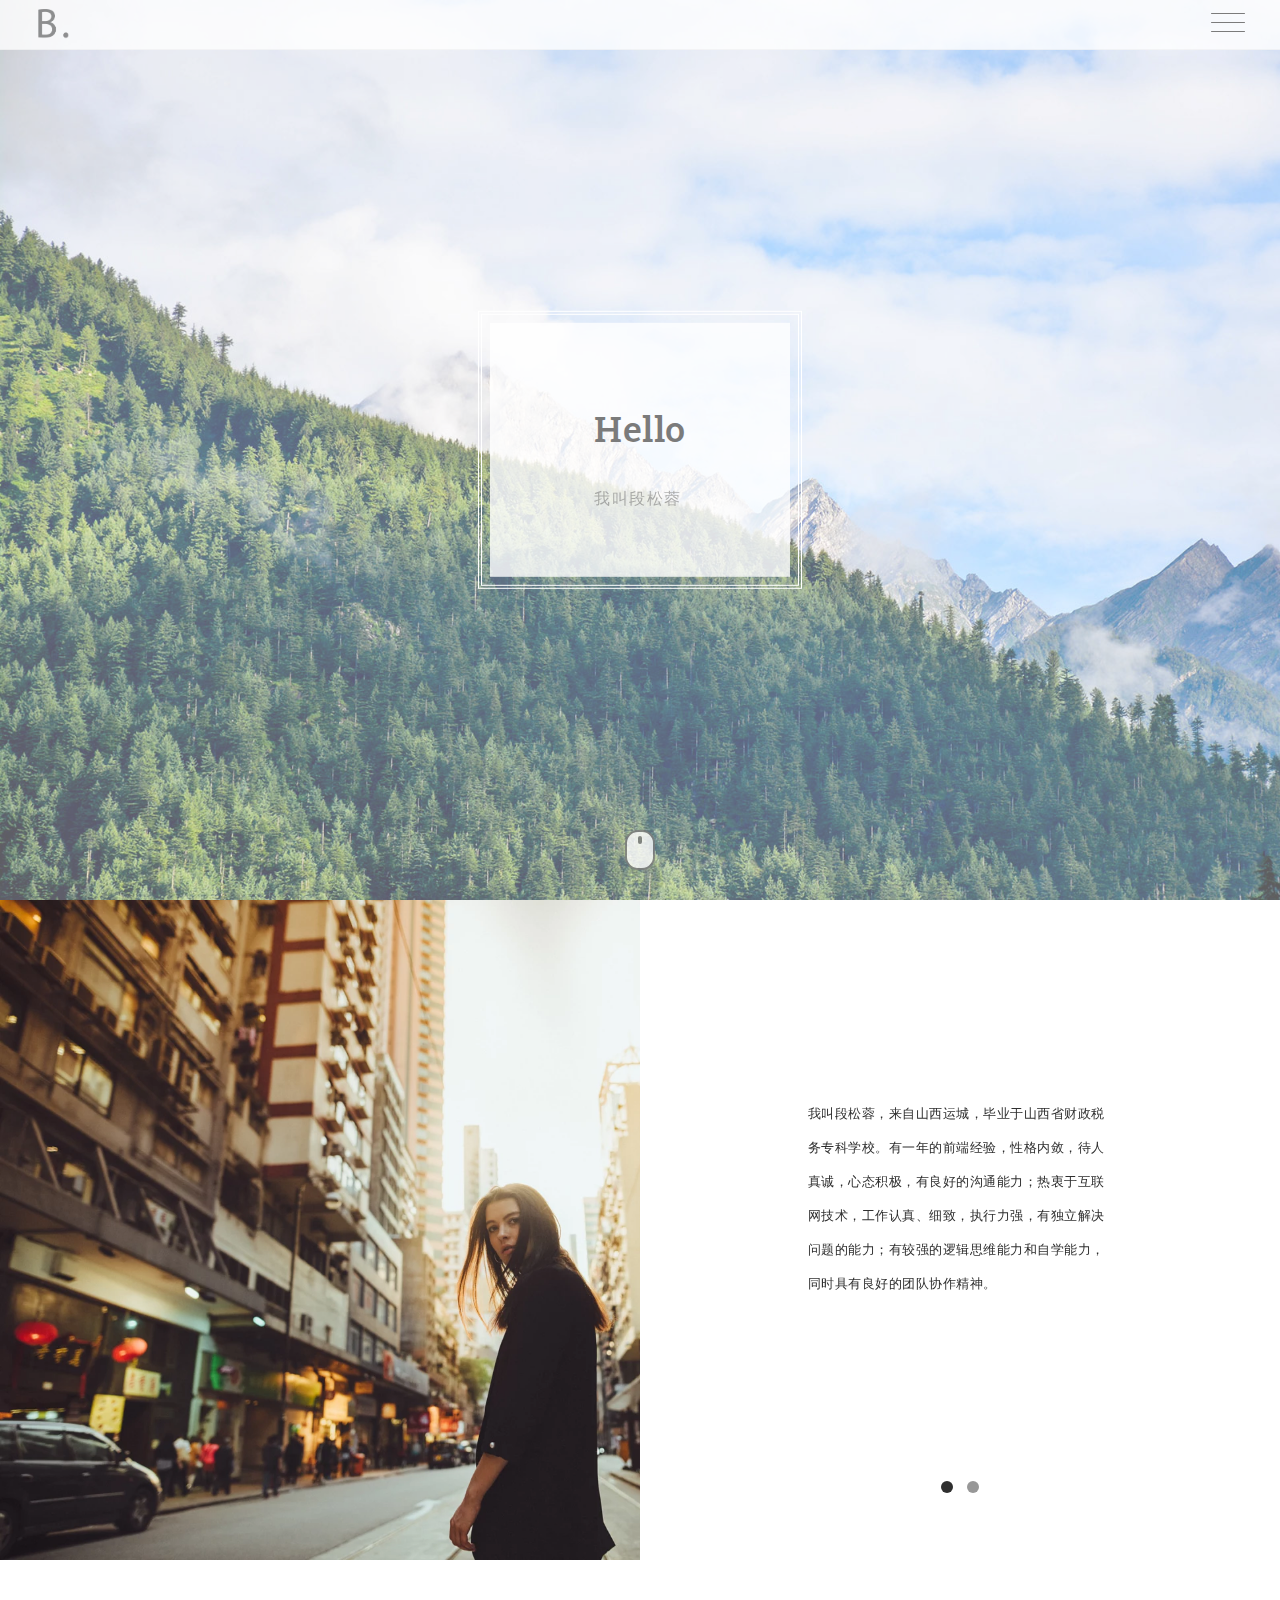
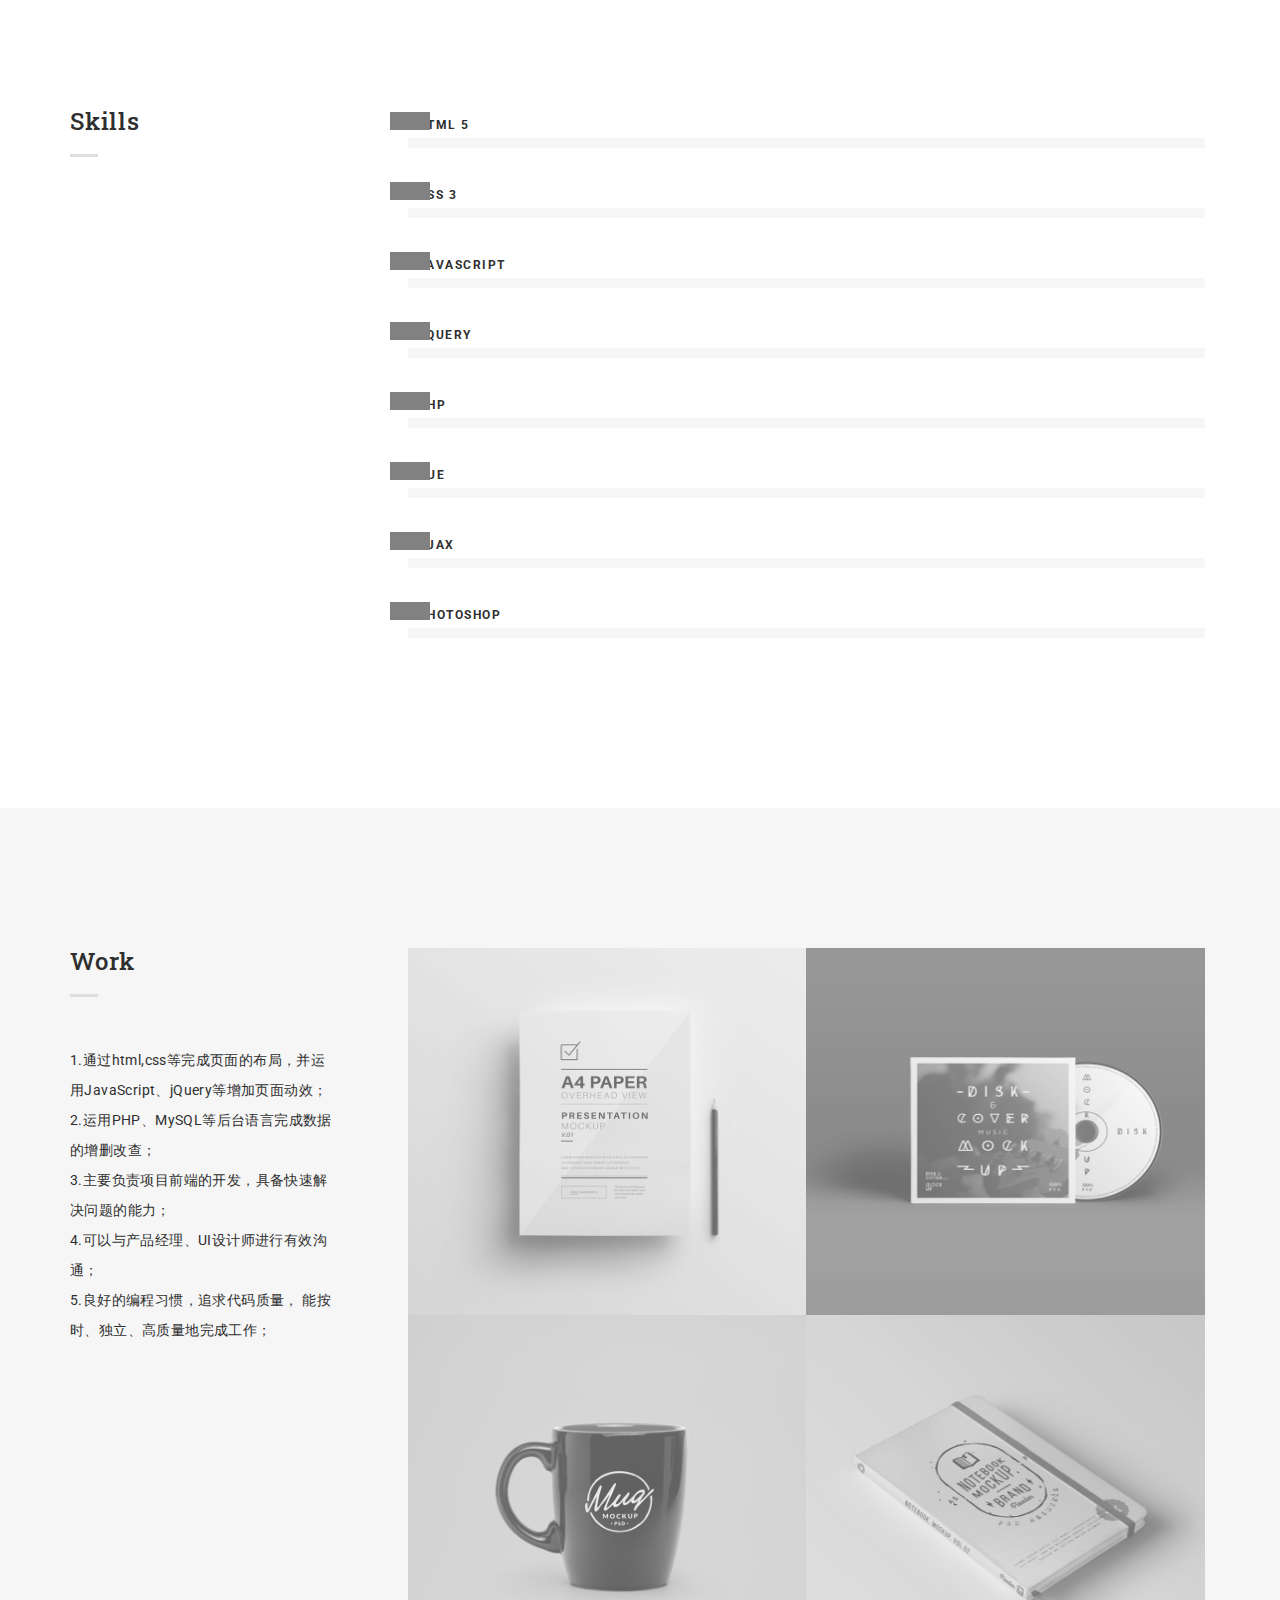
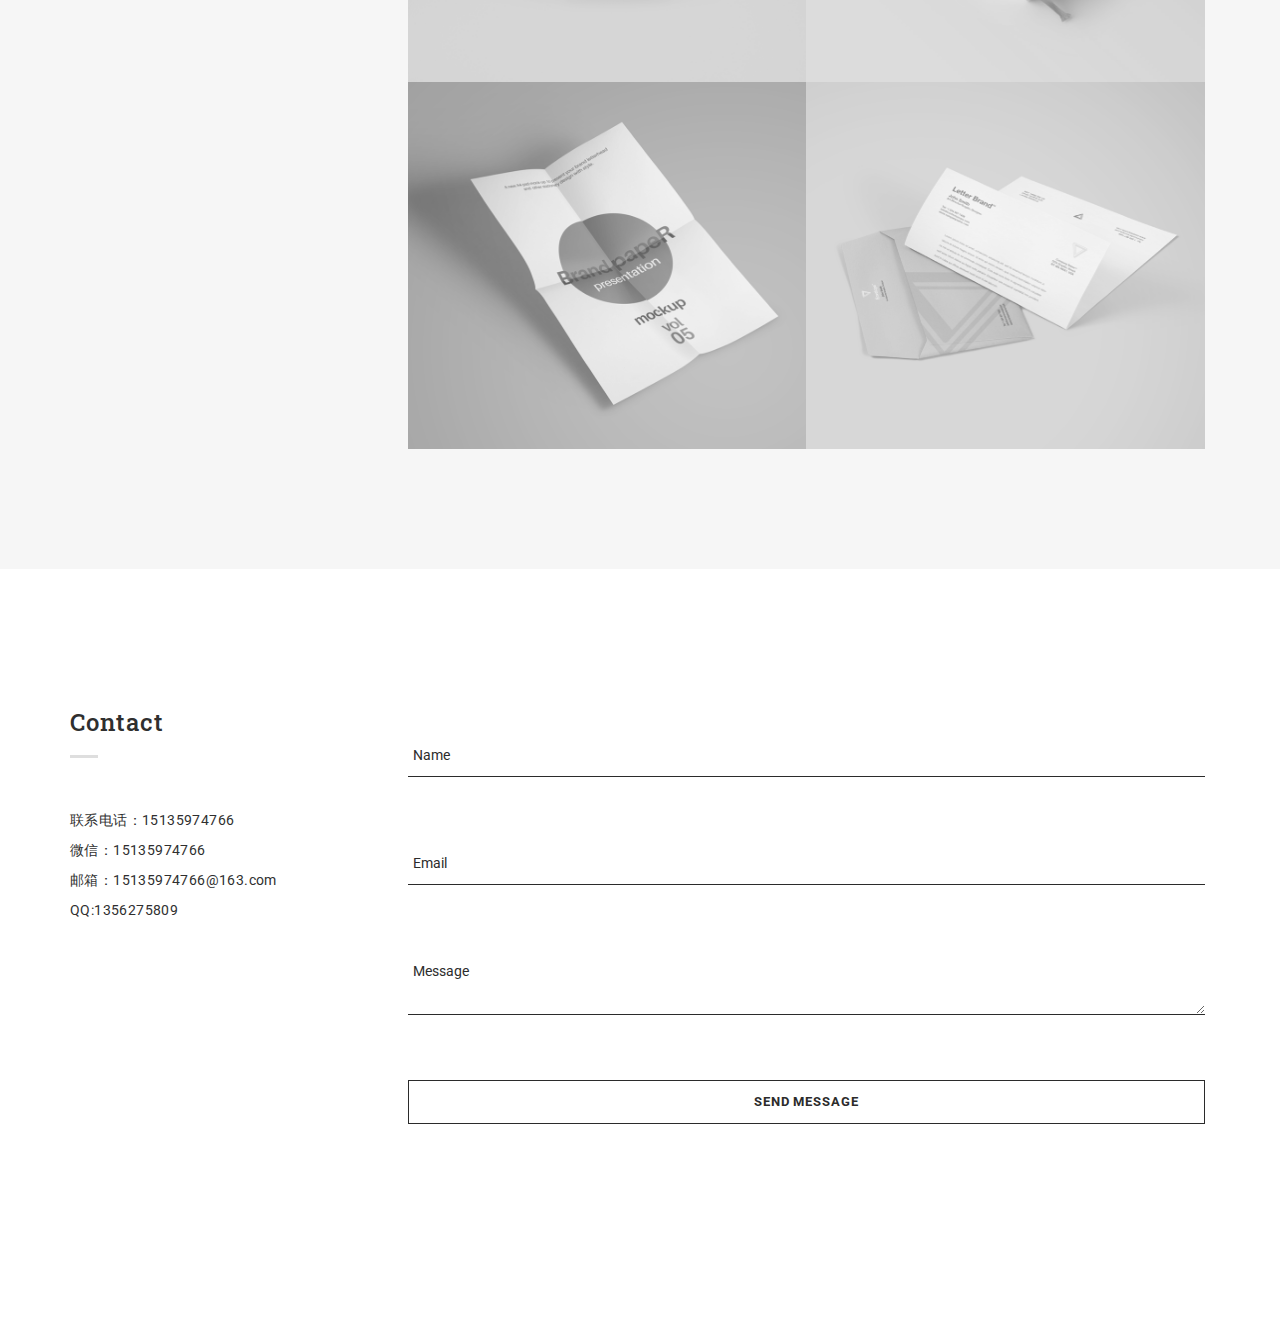
<file: index.html>
<!DOCTYPE html>
<html lang="en">
  <head>
    <meta charset="utf-8">
    <title>EN - One Page Personal</title>
    <meta content="IE=edge" http-equiv="X-UA-Compatible">
    <meta content="width=device-width, initial-scale=1" name="viewport">
    <meta content="Bodo - Simple One Page Personal" name="description">
    <meta content="BdgPixel" name="author">
    <!--Fav-->
    <link href="images/favicon.ico" rel="shortcut icon">
    
    <!--styles-->
    <link href="css/bootstrap.min.css" rel="stylesheet">
    <link href="css/owl.carousel.css" rel="stylesheet">
    <link href="css/owl.theme.css" rel="stylesheet">
    <link href="css/magnific-popup.css" rel="stylesheet">
    <link href="css/style.css" rel="stylesheet">
    <link href="css/responsive.css" rel="stylesheet">
    
    <!--fonts google-->
    <link href='https://fonts.googleapis.com/css?family=Roboto+Slab:400,700' rel='stylesheet' type='text/css'>
    <link href='https://fonts.googleapis.com/css?family=Roboto:400,300,500,700' rel='stylesheet' type='text/css'>
    
    <!--[if lt IE 9]>
       <script type="text/javascript" src="js/html5shiv.min.js"></script>
    <![endif]-->
  </head>
  <body>
    <!--PRELOADER-->
    <div id="preloader">
      <div id="status">
        <img alt="logo" src="images/logo-big.png">
      </div>
    </div>
    <!--/.PRELOADER END-->

    <!--HEADER -->
    <div class="header">
      <div class="for-sticky">
        <!--LOGO-->
        <div class="col-md-2 col-xs-6 logo">
          <a href="index.html"><img alt="logo" class="logo-nav" src="images/logo.png"></a>
        </div>
        <!--/.LOGO END-->
      </div>
      <div class="menu-wrap">
        <nav class="menu">
          <div class="menu-list">
            <a data-scroll="" href="#home" class="active">
              <span>主页</span>
            </a>
            <a data-scroll="" href="#about">
              <span>关于我</span>
            </a>
            <a data-scroll="" href="#skill">
              <span>技能介绍</span>
            </a>
            <a data-scroll="" href="#work">
              <span>项目经验</span>
            </a>
            <a data-scroll="" href="#contact">
              <span>联系我</span>
            </a>
          </div>
        </nav>
        <button class="close-button" id="close-button">Close Menu</button>
      </div>
      <button class="menu-button" id="open-button">
        <span></span>
        <span></span>
        <span></span>
      </button><!--/.for-sticky-->
    </div>
    <!--/.HEADER END-->
    
    <!--CONTENT WRAP-->
    <div class="content-wrap">
      <!--CONTENT-->
      <div class="content">
        <!--HOME-->
        <section id="home">
          <div class="container">
            <div class="row">
              <div class="wrap-hero-content">
                  <div class="hero-content">
                    <h1>Hello</h1>
                    <br>
                    <span class="typed"></span>
                  </div>
              </div>
              <div class="mouse-icon margin-20">
                <div class="scroll"></div>
              </div>
            </div>
          </div>
        </section>
        <!--/.HOME END-->

        <!--ABOUT-->
        <section id="about">
          <div class="col-md-6 col-xs-12 no-pad">
            <div class="bg-about"></div>
          </div>
          <div class="col-md-6 col-sm-12 col-xs-12 white-col">
            <div class="row">
              <!--OWL CAROUSEL2-->
              <div class="owl-carousel2">
                <div class="col-md-12">
                  <div class="wrap-about">
                    <div class="w-content">
                      <p class="head-about">
                        我叫段松蓉，来自山西运城，毕业于山西省财政税务专科学校。有一年的前端经验，性格内敛，待人真诚，心态积极，有良好的沟通能力；热衷于互联网技术，工作认真、细致，执行力强，有独立解决问题的能力；有较强的逻辑思维能力和自学能力，同时具有良好的团队协作精神。
                      </p>

                    </div>
                  </div>
                </div>

                <div class="col-md-12 col-sm-12 col-xs-12 white-col">
                  <div class="row">
                    <div class="col-md-8 col-md-offset-2 col-sm-8 col-sm-offset-2 col-xs-12">
                      <div class="wrap-about">
                        <table class="w-content">
                          <tr>
                            <td class="title">Name </td>
                            <td class="break">:</td>
                            <td> 段松蓉</td>
                          </tr>
                          <tr>
                            <td class="title">Phone </td>
                            <td class="break">:</td>
                            <td> +15135974766</td>
                          </tr>
                          <tr>
                            <td class="title">Email </td>
                            <td class="break">:</td>
                            <td>15135974766@163.com</td>
                          </tr>
                          <tr>
                            <td class="title">Address </td>
                            <td class="break">:</td>
                            <td>长沙天心区</td>
                          </tr>
                          <tr>
                            <td class="title">hobby </td>
                            <td class="break">:</td>
                            <td> 跑步，看书</td>
                          </tr>
                        </table>
                      </div>
                    </div>
                  </div>
                </div>
              </div>
              <!--/.OWL CAROUSEL2 END-->
            </div>
          </div>
        </section>
        <!--/.ABOUT END-->

        <!--SKILLS-->
        <section class="white-bg" id="skill">
          <div class="container">
            <div class="row">
              <div class="col-md-3">
                <h3 class="title-small">
                  <span>Skills</span>
                </h3>

              </div>
              <div class="col-md-9 content-right">
                <!--SKILLST-->
                <div class="skillst">
                  <div class="skillbar" data-percent="90%">
                    <div class="title head-sm">
                      HTML 5
                    </div>
                    <div class="count-bar">
                      <div class="count"></div>
                    </div>
                  </div>
                  <div class="skillbar" data-percent="91%">
                    <div class="title head-sm">
                      CSS 3
                    </div>
                    <div class="count-bar">
                      <div class="count"></div>
                    </div>
                  </div>
                  <div class="skillbar" data-percent="80%">
                    <div class="title head-sm">
                      JavaScript
                    </div>
                    <div class="count-bar">
                      <div class="count"></div>
                    </div>
                  </div>
                  <div class="skillbar" data-percent="75%">
                    <div class="title head-sm">
                      jQuery
                    </div>
                    <div class="count-bar">
                      <div class="count"></div>
                    </div>
                  </div>
                  <div class="skillbar" data-percent="63%">
                    <div class="title head-sm">
                      PHP
                    </div>
                    <div class="count-bar">
                      <div class="count"></div>
                    </div>
                  </div>
                  <div class="skillbar" data-percent="63%">
                    <div class="title head-sm">
                      Vue
                    </div>
                    <div class="count-bar">
                      <div class="count"></div>
                    </div>
                  </div>
                  <div class="skillbar" data-percent="63%">
                    <div class="title head-sm">
                      AJAX
                    </div>
                    <div class="count-bar">
                      <div class="count"></div>
                    </div>
                  </div>
                  <div class="skillbar" data-percent="60%">
                    <div class="title head-sm">
                      Photoshop
                    </div>
                    <div class="count-bar">
                      <div class="count"></div>
                    </div>
                  </div>
                </div>
                <!--/.SKILLST END-->
              </div>
            </div>
          </div>
        </section>
        <!--/.SKILLS END-->

        <!--WORK-->
        <section class="grey-bg mar-tm-10" id="work">
          <div class="container">
            <div class="row">
              <div class="col-md-3">
                <h3 class="title-small">
                  <span>Work</span>
                </h3>
                <p class="content-detail">
                  1.通过html,css等完成页面的布局，并运用JavaScript、jQuery等增加页面动效；<br>
                  2.运用PHP、MySQL等后台语言完成数据的增删改查；<br>
                  3.主要负责项目前端的开发，具备快速解决问题的能力；<br>
                  4.可以与产品经理、UI设计师进行有效沟通；<br>
                  5.良好的编程习惯，追求代码质量， 能按时、独立、高质量地完成工作；
                </p>
              </div>
              <div class="col-md-9 content-right">
                <!--PORTFOLIO IMAGE-->
                <ul class="portfolio-image">
                  <li class="col-md-6">
                    <a href=""><img alt="image" src="images/bw-1.png">
                      <div class="decription-wrap">
                        <div class="image-bg">
                           <p class="desc">饭立达App</p>
                        </div>

                      </div>
                    </a>
                  </li>
                  <li class="col-md-6">
                    <a href="http://39.105.133.220/mvc/index.php"><img alt="image" src="images/bw-2.png">
                      <div class="decription-wrap">
                        <div class="image-bg">
                          <p class="desc">
                            美丽时光App
                          </p>
                        </div>
                      </div>
                    </a>
                  </li>
                  <li class="col-md-6">
                    <a href="http://39.105.133.220/web/index/index.php"><img alt="image" src="images/bw-3.png">
                      <div class="decription-wrap">
                        <div class="image-bg">
                          <p class="desc">
                            百亚家居
                          </p>
                        </div>
                      </div>
                    </a>
                  </li>
                  <li class="col-md-6">
                    <a href=""><img alt="image" src="images/bw-4.png">
                      <div class="decription-wrap">
                        <div class="image-bg">
                          <p class="desc">
                            新闻App
                          </p>
                        </div>
                      </div>
                    </a>
                  </li>
                  <li class="col-md-6">
                    <a href="https://duansongrong.github.io/todo/"><img alt="image" src="images/bw-5.png">
                      <div class="decription-wrap">
                        <div class="image-bg">
                          <p class="desc">
                            TODO
                          </p>  
                        </div>
                      </div>
                    </a>
                  </li>
                  <li class="col-md-6">
                    <a href="https://huangjiajia888.github.io/project/"><img alt="image" src="images/bw-6.png">
                      <div class="decription-wrap">
                        <div class="image-bg">
                          <p class="desc">
                            精准扶贫
                          </p>
                        </div>
                      </div>
                    </a>
                  </li>
                </ul>
                <!--/.PORTFOLIO IMAGE END-->
              </div>
            </div>
          </div>
        </section>
        <!--/.WORK END-->


        <!--CONTACT-->
        <section id="contact" class="white-bg">
          <div class="container">
            <div class="row">
              <div class="col-md-3">
                <h3 class="title-small">
                  <span>Contact</span>
                </h3>
                <p class="content-detail">
                  联系电话：15135974766
                  <br>
                  微信：15135974766
                  <br>
                  邮箱：15135974766@163.com
                  <br>
                  QQ:1356275809
                </p>

              </div>
              <div class="col-md-9 content-right">
                <form>
                  <div class="group">
                    <input required="" type="text"><span class="highlight"></span><span class="bar"></span><label>Name</label>
                  </div>
                  <div class="group">
                    <input required="" type="email"><span class="highlight"></span><span class="bar"></span><label>Email</label>
                  </div>
                  <div class="group">
                    <textarea required=""></textarea><span class="highlight"></span><span class="bar"></span><label>Message</label>
                  </div>
                  <input id="sendMessage" name="sendMessage" type="submit" value="Send Message">
                </form>
              </div>
            </div>
          </div>
        </section>
        <!--/.CONTACT END-->

      <!--/.CONTENT END-->
      </div>
    <!--/.CONTENT-WRAP END-->
    </div>
    

    <script src="js/jquery-1.9.1.min.js" type="text/javascript"></script>
    <script src="js/jquery.appear.js" type="text/javascript"></script>
    <script src="js/bootstrap.min.js" type="text/javascript"></script>
    <script src="js/classie.js" type="text/javascript"></script>
    <script src="js/owl.carousel.min.js" type="text/javascript"></script>
    <script src="js/jquery.magnific-popup.min.js" type="text/javascript"></script>
    <script src="js/masonry.pkgd.min.js" type="text/javascript"></script>
    <script src="js/masonry.js" type="text/javascript"></script>
    <script src="js/smooth-scroll.min.js" type="text/javascript"></script>
    <script src="js/typed.js" type="text/javascript"></script>
    <script src="js/main.js" type="text/javascript"></script>
  </body>
</html>
</file>
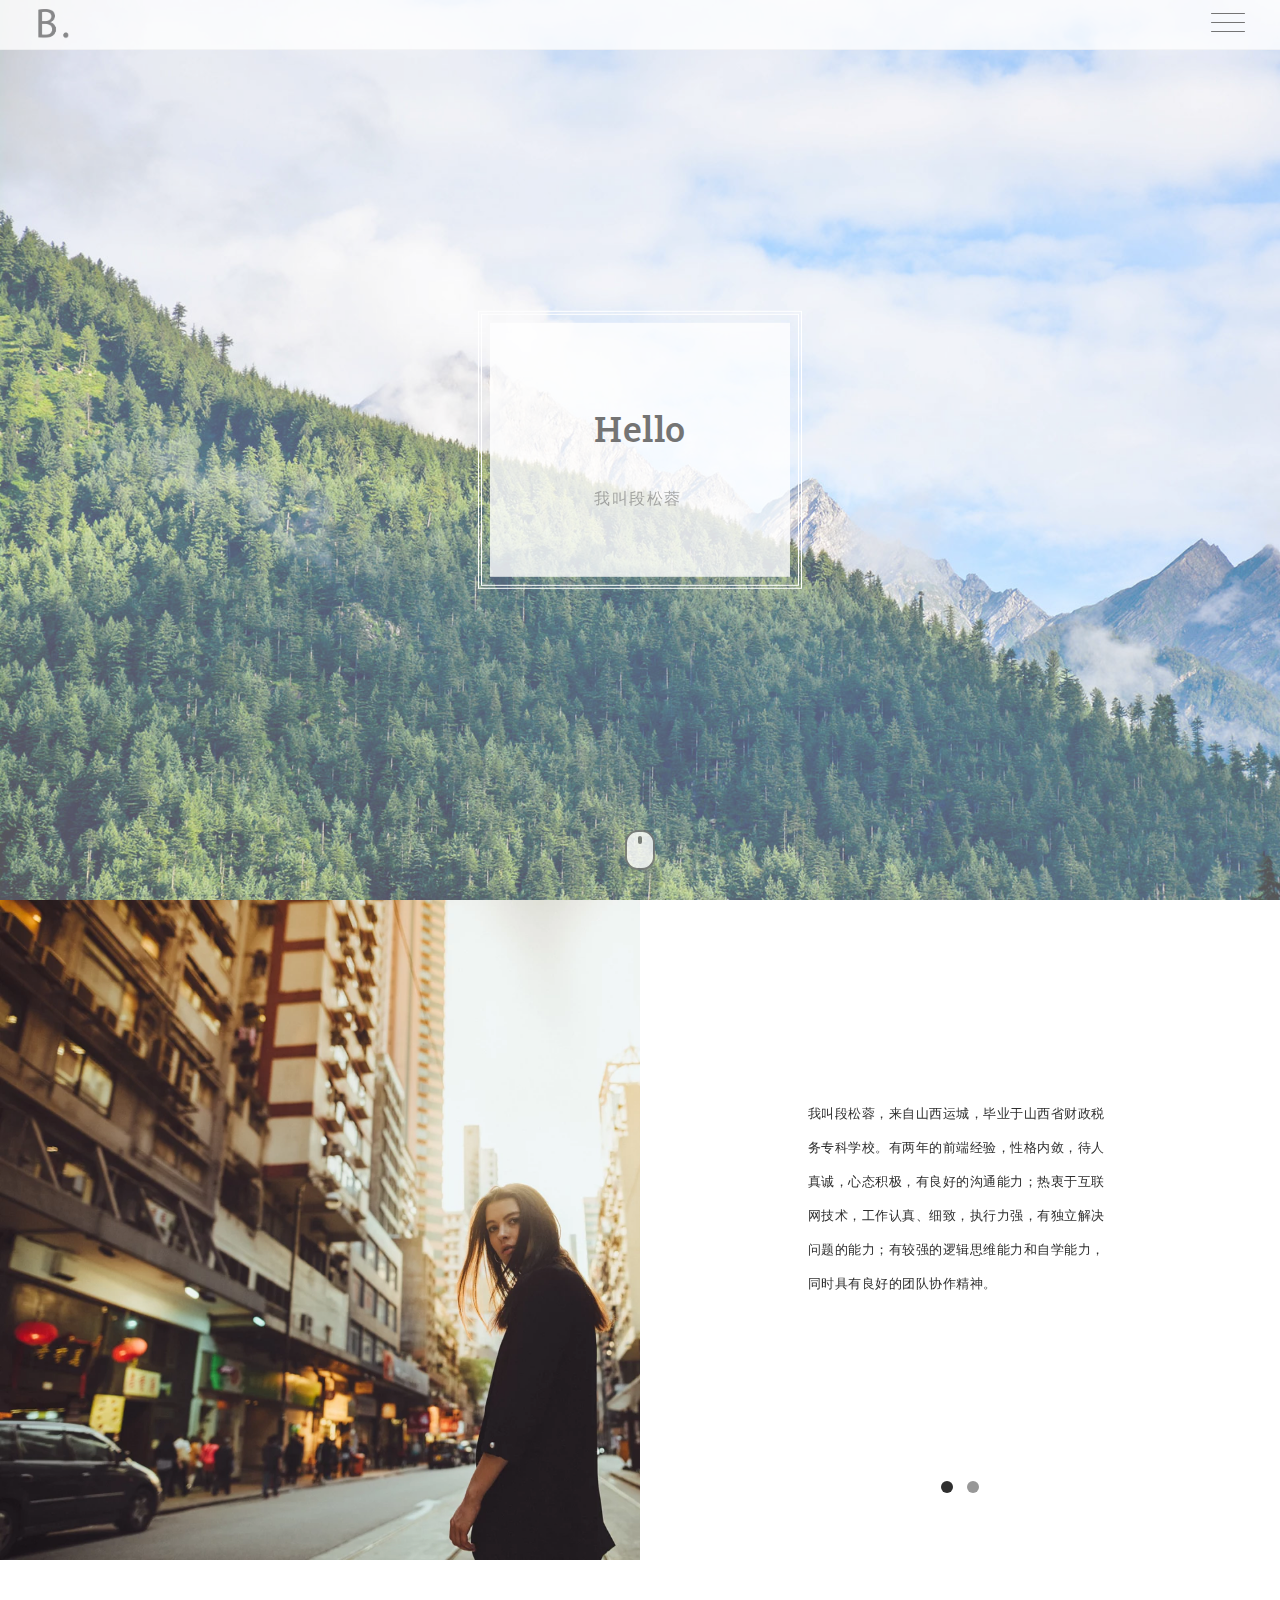
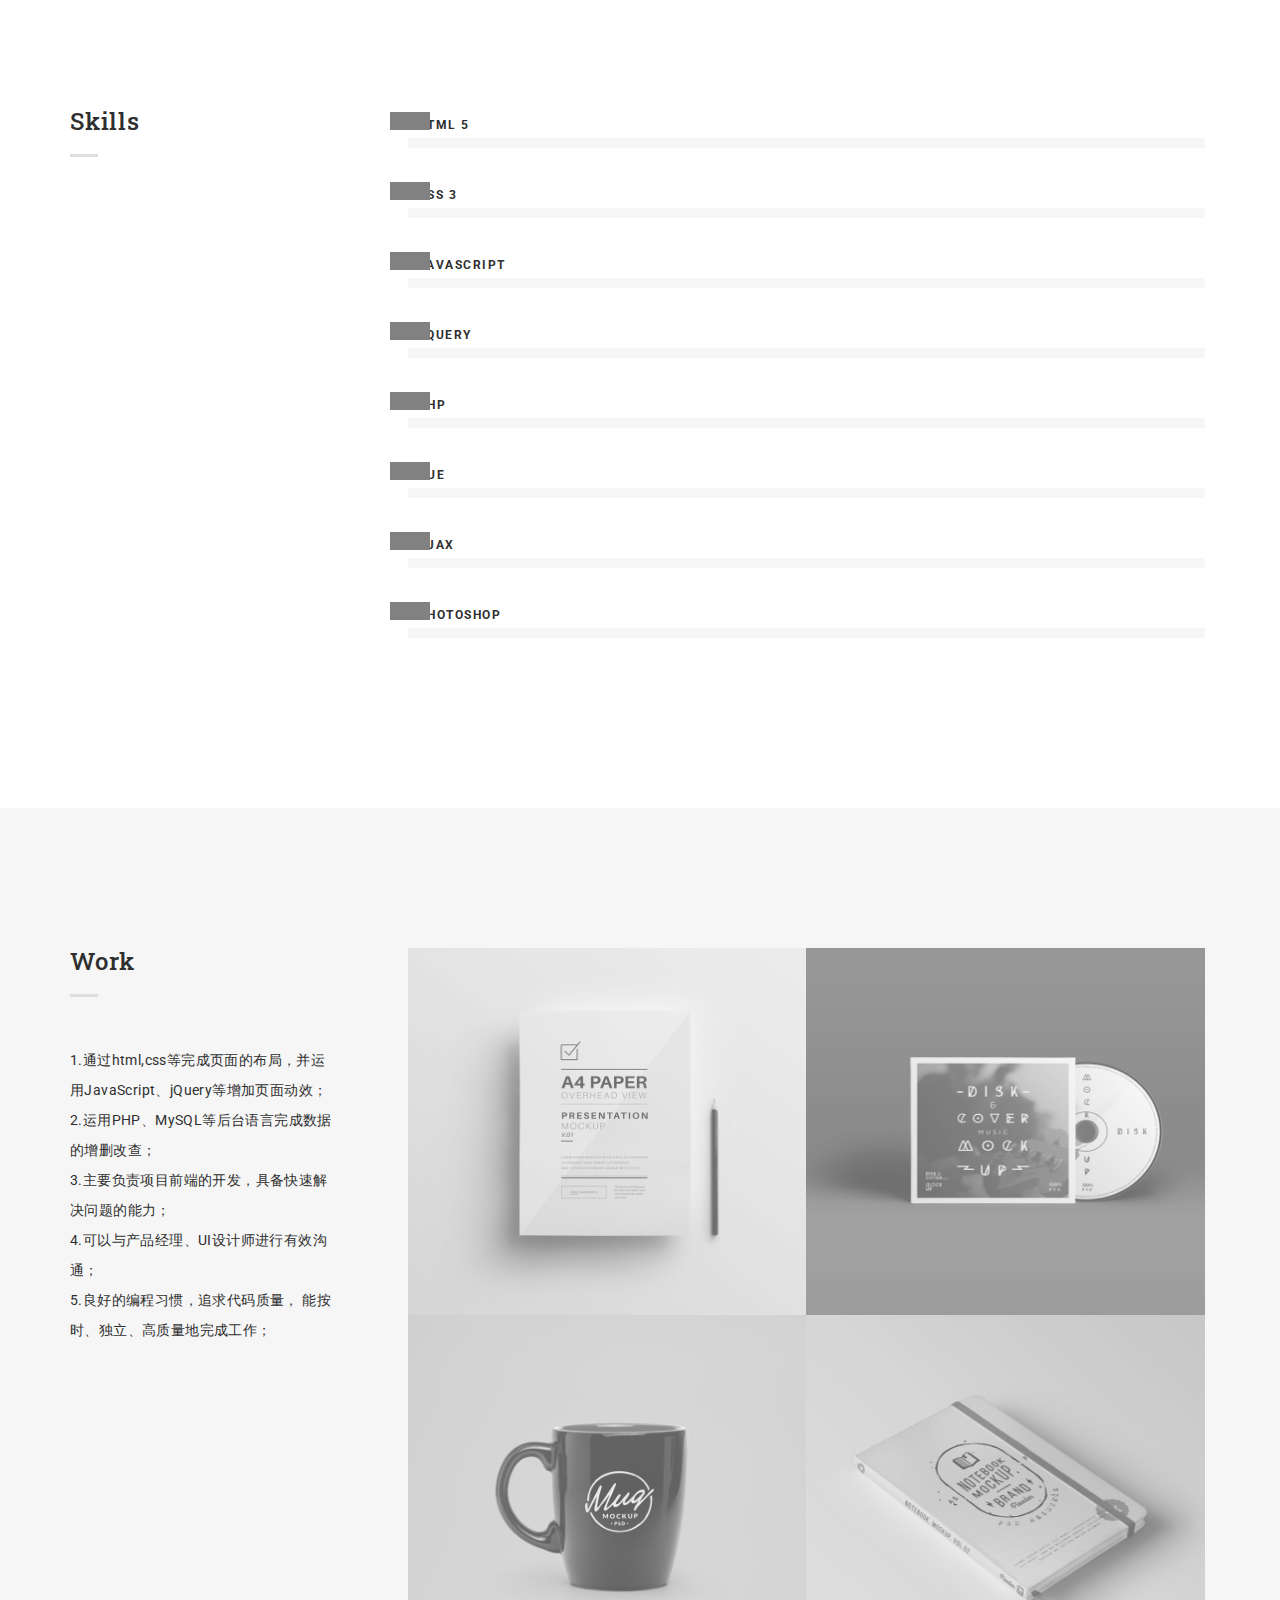
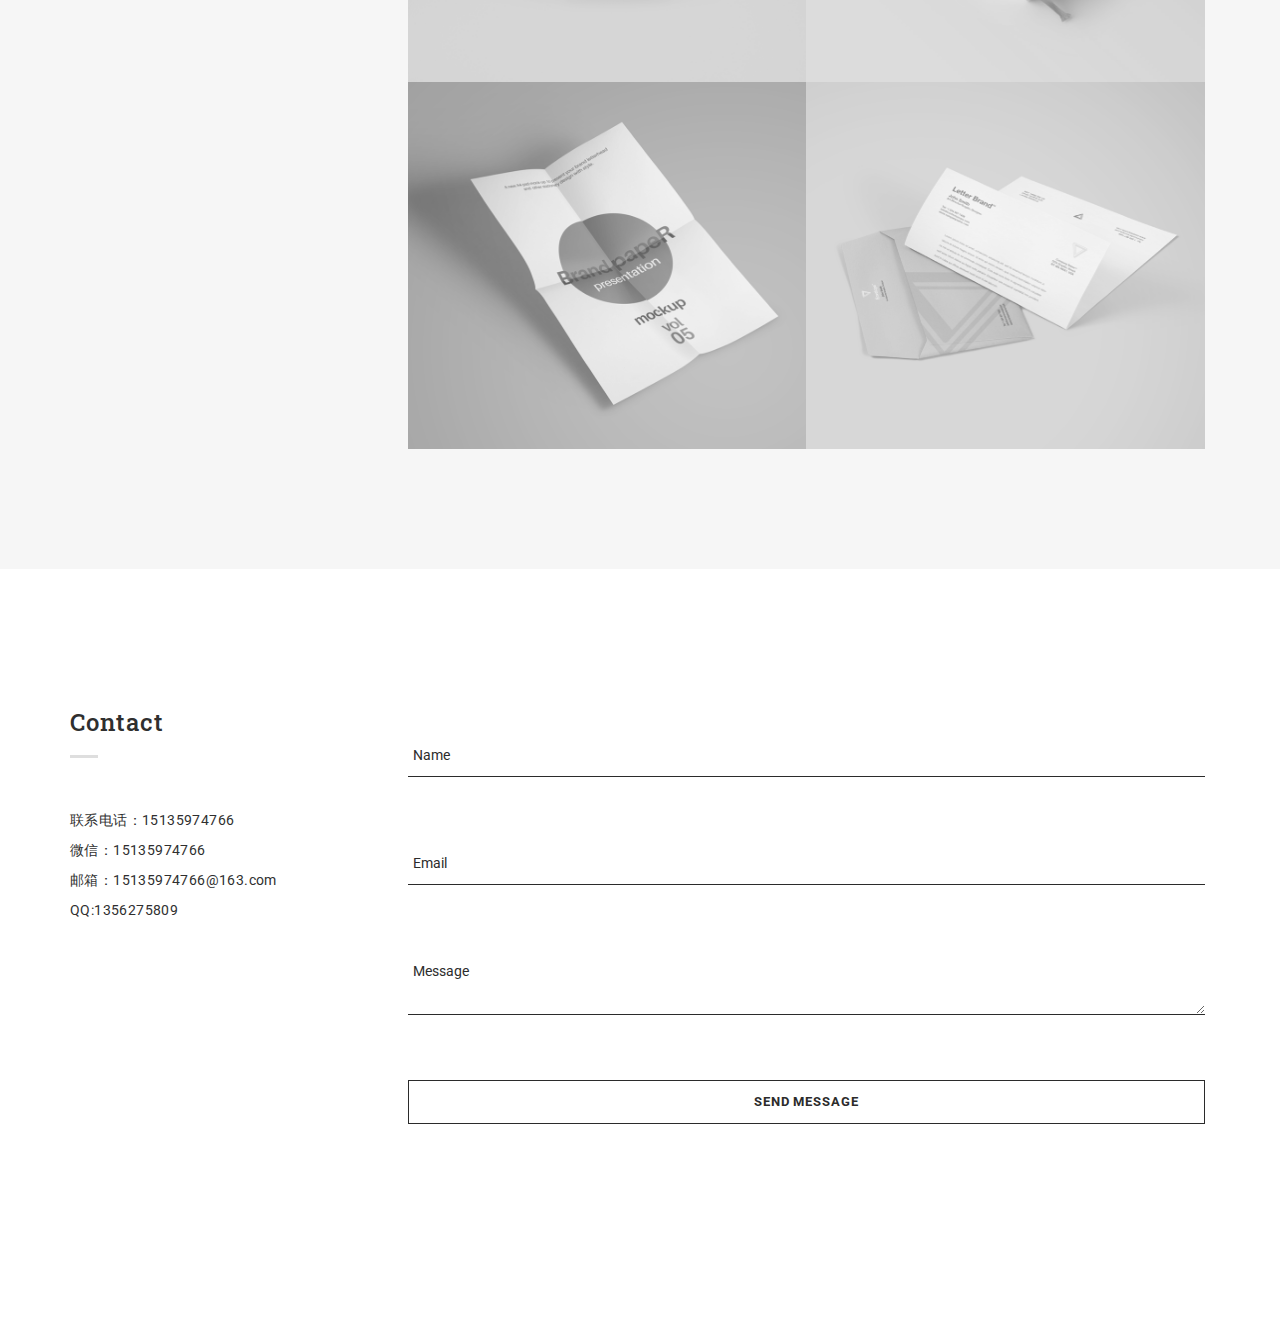
<file: js/index.html>
<!DOCTYPE html>
<html lang="en">
  <head>
    <meta charset="utf-8">
    <title>Bodo - Simple One Page Personal</title>
    <meta content="IE=edge" http-equiv="X-UA-Compatible">
    <meta content="width=device-width, initial-scale=1" name="viewport">
    <meta content="Bodo - Simple One Page Personal" name="description">
    <meta content="BdgPixel" name="author">
    <!--Fav-->
    <link href="images/favicon.ico" rel="shortcut icon">
    
    <!--styles-->
    <link href="css/bootstrap.min.css" rel="stylesheet">
    <link href="css/owl.carousel.css" rel="stylesheet">
    <link href="css/owl.theme.css" rel="stylesheet">
    <link href="css/magnific-popup.css" rel="stylesheet">
    <link href="css/style.css" rel="stylesheet">
    <link href="css/responsive.css" rel="stylesheet">
    
    <!--fonts google-->
    <link href='https://fonts.googleapis.com/css?family=Roboto+Slab:400,700' rel='stylesheet' type='text/css'>
    <link href='https://fonts.googleapis.com/css?family=Roboto:400,300,500,700' rel='stylesheet' type='text/css'>
    
    <!--[if lt IE 9]>
       <script type="text/javascript" src="js/html5shiv.min.js"></script>
    <![endif]-->
  </head>
  <body>
    <!--PRELOADER-->
    <div id="preloader">
      <div id="status">
        <img alt="logo" src="images/logo-big.png">
      </div>
    </div>
    <!--/.PRELOADER END-->

    <!--HEADER -->
    <div class="header">
      <div class="for-sticky">
        <!--LOGO-->
        <div class="col-md-2 col-xs-6 logo">
          <a href="index.html"><img alt="logo" class="logo-nav" src="images/logo.png"></a>
        </div>
        <!--/.LOGO END-->
      </div>
      <div class="menu-wrap">
        <nav class="menu">
          <div class="menu-list">
            <a data-scroll="" href="#home" class="active">
              <span>主页</span>
            </a>
            <a data-scroll="" href="#about">
              <span>关于我</span>
            </a>
            <a data-scroll="" href="#skill">
              <span>技能介绍</span>
            </a>
            <a data-scroll="" href="#work">
              <span>项目经验</span>
            </a>
            <a data-scroll="" href="#contact">
              <span>联系我</span>
            </a>
          </div>
        </nav>
        <button class="close-button" id="close-button">Close Menu</button>
      </div>
      <button class="menu-button" id="open-button">
        <span></span>
        <span></span>
        <span></span>
      </button><!--/.for-sticky-->
    </div>
    <!--/.HEADER END-->
    
    <!--CONTENT WRAP-->
    <div class="content-wrap">
      <!--CONTENT-->
      <div class="content">
        <!--HOME-->
        <section id="home">
          <div class="container">
            <div class="row">
              <div class="wrap-hero-content">
                  <div class="hero-content">
                    <h1>Hello</h1>
                    <br>
                    <span class="typed"></span>
                  </div>
              </div>
              <div class="mouse-icon margin-20">
                <div class="scroll"></div>
              </div>
            </div>
          </div>
        </section>
        <!--/.HOME END-->

        <!--ABOUT-->
        <section id="about">
          <div class="col-md-6 col-xs-12 no-pad">
            <div class="bg-about"></div>
          </div>
          <div class="col-md-6 col-sm-12 col-xs-12 white-col">
            <div class="row">
              <!--OWL CAROUSEL2-->
              <div class="owl-carousel2">
                <div class="col-md-12">
                  <div class="wrap-about">
                    <div class="w-content">
                      <p class="head-about">
                        我叫段松蓉，来自山西运城，毕业于山西省财政税务专科学校。有两年的前端经验，性格内敛，待人真诚，心态积极，有良好的沟通能力；热衷于互联网技术，工作认真、细致，执行力强，有独立解决问题的能力；有较强的逻辑思维能力和自学能力，同时具有良好的团队协作精神。
                      </p>

                    </div>
                  </div>
                </div>

                <div class="col-md-12 col-sm-12 col-xs-12 white-col">
                  <div class="row">
                    <div class="col-md-8 col-md-offset-2 col-sm-8 col-sm-offset-2 col-xs-12">
                      <div class="wrap-about">
                        <table class="w-content">
                          <tr>
                            <td class="title">Name </td>
                            <td class="break">:</td>
                            <td> 段松蓉</td>
                          </tr>
                          <tr>
                            <td class="title">Phone </td>
                            <td class="break">:</td>
                            <td> +15135974766</td>
                          </tr>
                          <tr>
                            <td class="title">Email </td>
                            <td class="break">:</td>
                            <td>15135974766@163.com</td>
                          </tr>
                          <tr>
                            <td class="title">Address </td>
                            <td class="break">:</td>
                            <td>西安</td>
                          </tr>
                          <tr>
                            <td class="title">hobby </td>
                            <td class="break">:</td>
                            <td> 跑步，看书</td>
                          </tr>
                        </table>
                      </div>
                    </div>
                  </div>
                </div>
              </div>
              <!--/.OWL CAROUSEL2 END-->
            </div>
          </div>
        </section>
        <!--/.ABOUT END-->

        <!--SKILLS-->
        <section class="white-bg" id="skill">
          <div class="container">
            <div class="row">
              <div class="col-md-3">
                <h3 class="title-small">
                  <span>Skills</span>
                </h3>

              </div>
              <div class="col-md-9 content-right">
                <!--SKILLST-->
                <div class="skillst">
                  <div class="skillbar" data-percent="90%">
                    <div class="title head-sm">
                      HTML 5
                    </div>
                    <div class="count-bar">
                      <div class="count"></div>
                    </div>
                  </div>
                  <div class="skillbar" data-percent="91%">
                    <div class="title head-sm">
                      CSS 3
                    </div>
                    <div class="count-bar">
                      <div class="count"></div>
                    </div>
                  </div>
                  <div class="skillbar" data-percent="80%">
                    <div class="title head-sm">
                      JavaScript
                    </div>
                    <div class="count-bar">
                      <div class="count"></div>
                    </div>
                  </div>
                  <div class="skillbar" data-percent="75%">
                    <div class="title head-sm">
                      jQuery
                    </div>
                    <div class="count-bar">
                      <div class="count"></div>
                    </div>
                  </div>
                  <div class="skillbar" data-percent="63%">
                    <div class="title head-sm">
                      PHP
                    </div>
                    <div class="count-bar">
                      <div class="count"></div>
                    </div>
                  </div>
                  <div class="skillbar" data-percent="63%">
                    <div class="title head-sm">
                      Vue
                    </div>
                    <div class="count-bar">
                      <div class="count"></div>
                    </div>
                  </div>
                  <div class="skillbar" data-percent="63%">
                    <div class="title head-sm">
                      AJAX
                    </div>
                    <div class="count-bar">
                      <div class="count"></div>
                    </div>
                  </div>
                  <div class="skillbar" data-percent="60%">
                    <div class="title head-sm">
                      Photoshop
                    </div>
                    <div class="count-bar">
                      <div class="count"></div>
                    </div>
                  </div>
                </div>
                <!--/.SKILLST END-->
              </div>
            </div>
          </div>
        </section>
        <!--/.SKILLS END-->

        <!--WORK-->
        <section class="grey-bg mar-tm-10" id="work">
          <div class="container">
            <div class="row">
              <div class="col-md-3">
                <h3 class="title-small">
                  <span>Work</span>
                </h3>
                <p class="content-detail">
                  1.通过html,css等完成页面的布局，并运用JavaScript、jQuery等增加页面动效；<br>
                  2.运用PHP、MySQL等后台语言完成数据的增删改查；<br>
                  3.主要负责项目前端的开发，具备快速解决问题的能力；<br>
                  4.可以与产品经理、UI设计师进行有效沟通；<br>
                  5.良好的编程习惯，追求代码质量， 能按时、独立、高质量地完成工作；
                </p>
              </div>
              <div class="col-md-9 content-right">
                <!--PORTFOLIO IMAGE-->
                <ul class="portfolio-image">
                  <li class="col-md-6">
                    <a href=""><img alt="image" src="images/bw-1.png">
                      <div class="decription-wrap">
                        <div class="image-bg">
                           <p class="desc">饭立达App</p>
                        </div>

                      </div>
                    </a>
                  </li>
                  <li class="col-md-6">
                    <a href="http://39.105.133.220/mvc/index.php"><img alt="image" src="images/bw-2.png">
                      <div class="decription-wrap">
                        <div class="image-bg">
                          <p class="desc">
                            美丽时光App
                          </p>
                        </div>
                      </div>
                    </a>
                  </li>
                  <li class="col-md-6">
                    <a href="http://39.105.133.220/web/index/index.php"><img alt="image" src="images/bw-3.png">
                      <div class="decription-wrap">
                        <div class="image-bg">
                          <p class="desc">
                            百亚家居
                          </p>
                        </div>
                      </div>
                    </a>
                  </li>
                  <li class="col-md-6">
                    <a href=""><img alt="image" src="images/bw-4.png">
                      <div class="decription-wrap">
                        <div class="image-bg">
                          <p class="desc">
                            新闻App
                          </p>
                        </div>
                      </div>
                    </a>
                  </li>
                  <li class="col-md-6">
                    <a href="https://duansongrong.github.io/todo/"><img alt="image" src="images/bw-5.png">
                      <div class="decription-wrap">
                        <div class="image-bg">
                          <p class="desc">
                            TODO
                          </p>  
                        </div>
                      </div>
                    </a>
                  </li>
                  <li class="col-md-6">
                    <a href="https://huangjiajia888.github.io/project/"><img alt="image" src="images/bw-6.png">
                      <div class="decription-wrap">
                        <div class="image-bg">
                          <p class="desc">
                            精准扶贫
                          </p>
                        </div>
                      </div>
                    </a>
                  </li>
                </ul>
                <!--/.PORTFOLIO IMAGE END-->
              </div>
            </div>
          </div>
        </section>
        <!--/.WORK END-->


        <!--CONTACT-->
        <section id="contact" class="white-bg">
          <div class="container">
            <div class="row">
              <div class="col-md-3">
                <h3 class="title-small">
                  <span>Contact</span>
                </h3>
                <p class="content-detail">
                  联系电话：15135974766
                  <br>
                  微信：15135974766
                  <br>
                  邮箱：15135974766@163.com
                  <br>
                  QQ:1356275809
                </p>

              </div>
              <div class="col-md-9 content-right">
                <form>
                  <div class="group">
                    <input required="" type="text"><span class="highlight"></span><span class="bar"></span><label>Name</label>
                  </div>
                  <div class="group">
                    <input required="" type="email"><span class="highlight"></span><span class="bar"></span><label>Email</label>
                  </div>
                  <div class="group">
                    <textarea required=""></textarea><span class="highlight"></span><span class="bar"></span><label>Message</label>
                  </div>
                  <input id="sendMessage" name="sendMessage" type="submit" value="Send Message">
                </form>
              </div>
            </div>
          </div>
        </section>
        <!--/.CONTACT END-->

      <!--/.CONTENT END-->
      </div>
    <!--/.CONTENT-WRAP END-->
    </div>
    

    <script src="js/jquery-1.9.1.min.js" type="text/javascript"></script>
    <script src="js/jquery.appear.js" type="text/javascript"></script>
    <script src="js/bootstrap.min.js" type="text/javascript"></script>
    <script src="js/classie.js" type="text/javascript"></script>
    <script src="js/owl.carousel.min.js" type="text/javascript"></script>
    <script src="js/jquery.magnific-popup.min.js" type="text/javascript"></script>
    <script src="js/masonry.pkgd.min.js" type="text/javascript"></script>
    <script src="js/masonry.js" type="text/javascript"></script>
    <script src="js/smooth-scroll.min.js" type="text/javascript"></script>
    <script src="js/typed.js" type="text/javascript"></script>
    <script src="js/main.js" type="text/javascript"></script>
  </body>
</html>
</file>
<file: css/style.css>
/*-----------------------------------------1) General--------------------------------------------------*/
@font-face {
  font-family: 'Glyphter';
  src: url('../fonts/Glyphter.eot');
  src: url('../fonts/Glyphter?#iefix') format('embedded-opentype'), url('../fonts/Glyphter.woff') format('woff'), url('../fonts/Glyphter.ttf') format('truetype'), url('../fonts/Glyphter.svg#Glyphter') format('svg');
  font-weight: normal;
  font-style: normal;
}
*,
*:after,
*:before {
  -webkit-box-sizing: border-box;
  -moz-box-sizing: border-box;
  -ms-box-sizing: border-box;
  box-sizing: border-box;
}
body,
html {
  left: 0;
  top: 0;
  margin: 0px;
  padding: 0px;
  overflow-x: hidden;
  font-family: 'Roboto', sans-serif;
  height: 100%;
  width: 100%;
}
body {
  color: #2f2f2f;
  font-size: 16px;
  line-height: 1.7;
  background-color: #fff;
}
a {
  color: #2f2f2f;
  text-decoration: none;
  transition: ease .6s;
  -webkit-transition: ease .6s;
  -moz-transition: ease .6s;
  -o-transition: ease .6s;
  -ms-transition: ease .6s;
}
a:hover {
  text-decoration: none;
  color: #818181;
}
a:focus {
  outline: none;
  color: #999999;
  text-decoration: none;
}
iframe {
  border: none;
  width: 100%;
}
img { max-width: 100%; }
*:focus {
  outline: none;
}
.copyrights{
	text-indent:-9999px;
	height:0;
	line-height:0;
	font-size:0;
	overflow:hidden;
}
/*----------------------------------------- 2) Preloader --------------------------------------------------*/
#preloader {
  position: fixed;
  top: 0;
  left: 0;
  right: 0;
  bottom: 0;
  background-color: #fff;
  z-index: 999999;
}
#status {
  width: 200px;
  height: 200px;
  position: absolute;
  left: 50%;
  top: 50%;
  background-image: url(../images/loader.gif);
  background-repeat: no-repeat;
  background-position: center center;
  text-align: center;
  margin: -40px 0 0 -100px;
}
#status img {
  text-align: center;
  margin-top: -80px;
}

/*----------------------------------------- 3) Helper --------------------------------------------------*/
.no-pad {padding: 0 !important; margin: 0 !important;}
.pad-80 {padding-top: 80px;}
.mar-t-50{margin-top: 50px !important;}
.mar-tm-10{ margin-top: -10px;}

.white-col{
  background: #ffffff;
  padding: none;
}

/*---- span -----*/
.title-small span { position: relative;}
.title-small span:after {
  content: "";
  position: absolute;
  bottom: -20px;
  height: 3px;
  background: #DEDEDE;
  width: 28px;
  left: 0;
}
.title-small-center span {position: relative;}
.title-small-center span:after {
  content: "";
  display: block;
  margin: 0 auto;
  margin-top: 20px;
  height: 3px;
  background: #DEDEDE;
  width: 28px;
  left: 0;
}
/*----- background ------*/
.grey-bg {
  background: #f6f6f6;
  padding: 120px 0;
  display: block;
}
.white-bg {
  background: #ffffff;
  padding: 120px 0;
  display: block;
}
/*-------- content --------*/
.content-detail {
  font-weight: 400;
  margin-top: 70px;
  line-height: 30px;
  font-size: 14px;
  letter-spacing: 0.4px;
}
.content-details {
  font-weight: 400;
  margin-top: 40px;
  line-height: 30px;
  font-size: 14px;
}
.pad-bottom {
  padding-bottom: 80px;
}
.text-detail {
  margin-top: 30px;
  color: #5f5f5f;
}

.listing-item{
  list-style: none;
  display: inline-block;
  width: 100%;
  padding: 0;
  margin: 0;
}

/*----------------------------------------- 4) Header --------------------------------------------------*/
.header {
  width: 100%;
  z-index: 9999;
}
.for-sticky {
  position: fixed;
  z-index: -1;
  bottom: 0;
  width: 100%;
  height: 50px;
  opacity: 0.8;
  z-index: 1;
  top: 0;
  left: 0;
  border-bottom: 1px solid #f1f1f1;
  display: block;
  padding: 0px 15px 5px 15px;
  background: #ffffff;
  -webkit-transition: all 0.3s;
  -moz-transition: all 0.3s;
  -ms-transition: all 0.3s;
  -o-transition: all 0.3s;
  transition: all 0.3s;
}
.logo-nav {
  padding: 6px 0 10px 0;
  -webkit-transition: all 0.3s;
  -moz-transition: all 0.3s;
  -ms-transition: all 0.3s;
  -o-transition: all 0.3s;
  transition: all 0.3s;
  width: 45px;
  display: block;
}
.opacity-nav {
  opacity: 0.8;
  z-index: 2;
}
/*----------- panel ----------*/
.content-wrap {
  -webkit-overflow-scrolling: touch;
  height: 100%;
  width: 100%;
}
.content {
  position: absolute;
  width: 100%;
  height: 100%;
}
.content::before {
  position: fixed;
  top: 0;
  left: 0;
  z-index: 10;
  width: 100%;
  height: 100%;
  background: rgba(0, 0, 0, 0.3);
  content: '';
  opacity: 0;
  -webkit-transform: translate3d(100%, 0, 0);
  transform: translate3d(100%, 0, 0);
  -webkit-transition: opacity 0.4s, -webkit-transform 0s 0.4s;
  transition: opacity 0.4s, transform 0s 0.4s;
  -webkit-transition-timing-function: cubic-bezier(0.7, 0, 0.3, 1);
  transition-timing-function: cubic-bezier(0.7, 0, 0.3, 1);
}
/* Menu Button */
.menu-button {
  width: 34px;
  height: 45px;
  position: fixed;
  right: 0;
  margin-top: 13px;
  margin-right: 35px;
  z-index: 1000;
  padding: 0;
  cursor: pointer;
  background: transparent;
  border: none;
}
.menu-button span {
  display: block;
  position: absolute;
  height: 1px;
  width: 100%;
  background: #2f2f2f;
  border-radius: 9px;
  opacity: 1;
  left: 0;
}
.menu-button span:nth-child(1) {top: 0px;}

.menu-button span:nth-child(2) {top: 9px;}

.menu-button span:nth-child(3) {top: 18px;}
.menu-button:hover {opacity: 0.6;}
/* Close Button */
.close-button {
  width: 1em;
  height: 1em;
  position: absolute;
  right: 1em;
  top: 1em;
  overflow: hidden;
  text-indent: 1em;
  font-size: 0.75em;
  border: none;
  background: transparent;
  color: transparent;
}
.close-button::before,
.close-button::after {
  content: '';
  position: absolute;
  width: 3px;
  height: 100%;
  top: 0;
  left: 50%;
  background: #bdc3c7;
}
.close-button::before {
  -webkit-transform: rotate(45deg);
  transform: rotate(45deg);
}
.close-button::after {
  -webkit-transform: rotate(-45deg);
  transform: rotate(-45deg);
}
/* Menu */
.menu-wrap {
  position: fixed;
  z-index: 1001;
  width: 300px;
  height: 100%;
  right: 0;
  float: right;
  background: #2f2f2f;
  padding: 2.5em 1.5em 0;
  -webkit-transform: translate3d(300px, 0, 0);
  transform: translate3d(300px, 0, 0);
  -webkit-transition: -webkit-transform 0.4s;
  transition: transform 0.4s;
  -webkit-transition-timing-function: cubic-bezier(0.7, 0, 0.3, 1);
  transition-timing-function: cubic-bezier(0.7, 0, 0.3, 1);
}
.menu,
.menu-list {
  height: 100%;     
  overflow-x: auto;
}
.menu-list {
  -webkit-transform: translate3d(0, 100%, 0);
  transform: translate3d(0, 100%, 0);
}
.menu-list a {
  display: block;
  padding: 1.5em 0;
  -webkit-transform: translate3d(0, 500px, 0);
  transform: translate3d(0, 500px, 0);
  color: #a5a5a5;
  position: relative;
}
.menu-list a:hover, .menu-list a:active span {color: #ffffff;}
.menu-list,
.menu-list a {
  -webkit-transition: -webkit-transform 0s 0.4s;
  transition: transform 0s 0.4s;
  -webkit-transition-timing-function: cubic-bezier(0.7, 0, 0.3, 1);
  transition-timing-function: cubic-bezier(0.7, 0, 0.3, 1);
}
.menu a:nth-child(2) {
  -webkit-transform: translate3d(0, 1000px, 0);
  transform: translate3d(0, 1000px, 0);
}
.menu-list a:nth-child(3) {
  -webkit-transform: translate3d(0, 1500px, 0);
  transform: translate3d(0, 1500px, 0);
}
.menu-list a:nth-child(4) {
  -webkit-transform: translate3d(0, 2000px, 0);
  transform: translate3d(0, 2000px, 0);
}
.menu-list a:nth-child(5) {
  -webkit-transform: translate3d(0, 2500px, 0);
  transform: translate3d(0, 2500px, 0);
}
.menu-list a:nth-child(6) {
  -webkit-transform: translate3d(0, 3000px, 0);
  transform: translate3d(0, 3000px, 0);
}
.menu-list a span:nth-last-child(1){
  margin-bottom: 100px;
}
.menu-list a span {
  margin-left: 10px;
  font-weight: 400;
  font-size: 12px;
  letter-spacing: 5px;
  text-transform: uppercase;
  z-index: 2;
  position: absolute;
  margin-bottom: 20px;
  padding: 10px;
}
.menu-list a span:before{
  content: '';
  display: block;
  width: 0;
  height: 2px;
  background: #ffffff;
  -webkit-transition: width .3s ease;
  transition: width .3s ease;
  position: absolute;
  top: 50%;
  left: 0;
  -webkit-transform: translate(0,-50%);
  -ms-transform: translate(0,-50%);
  transform: translate(0,-50%);
  z-index: -1;
}
.menu-list a.active span{
  color: #ffffff !important;
}
.menu-list a.active span:before{
  width: 100%;
}

/* Shown menu */
.show-menu .menu-wrap {
  -webkit-transform: translate3d(0, 0, 0);
  transform: translate3d(0, 0, 0);
  -webkit-transition: -webkit-transform 0.8s;
  transition: transform 0.8s;
  -webkit-transition-timing-function: cubic-bezier(0.7, 0, 0.3, 1);
  transition-timing-function: cubic-bezier(0.7, 0, 0.3, 1);
}
.show-menu .menu-list,
.show-menu .menu-list a {
  -webkit-transform: translate3d(0, 0, 0);
  transform: translate3d(0, 0, 0);
  -webkit-transition: -webkit-transform 0.8s;
  transition: transform 0.8s;
  -webkit-transition-timing-function: cubic-bezier(0.7, 0, 0.3, 1);
  transition-timing-function: cubic-bezier(0.7, 0, 0.3, 1);
}
.show-menu .menu-list a {
  -webkit-transition-duration: 0.9s;
  transition-duration: 0.9s;
}
.show-menu .content::before {
  opacity: 1;
  -webkit-transition: opacity 0.8s;
  transition: opacity 0.8s;
  -webkit-transition-timing-function: cubic-bezier(0.7, 0, 0.3, 1);
  transition-timing-function: cubic-bezier(0.7, 0, 0.3, 1);
  -webkit-transform: translate3d(0, 0, 0);
  transform: translate3d(0, 0, 0);
}

/*----------------------------------------- 5) Typography --------------------------------------------------*/
h1,
h2,
h3,
h4,
h5 {
  letter-spacing: 0.8px;
  font-family: 'Roboto Slab', serif;
}
p {
  letter-spacing: 0.5px;
  font-size: 13px;
  line-height: 34px;
  font-weight: 300;
}
#home h1 {
  line-height: 40px;
  letter-spacing: 0.6px;
}
#home .typed {
  font-weight: 400;
  font-size: 16px;
  line-height: 26px;
  letter-spacing: 1.5px;
  margin: 0 auto;
  opacity: 0.6;
}
.year {
  font-size: 26px;
  font-weight: 500;
  margin-bottom: 10px;
  font-family: 'Roboto', sans-serif;
}
.job {
  font-size: 14px;
  font-weight: 500;
  line-height: 14px;
  letter-spacing: 0.4px;
  text-transform: uppercase;
  color: #cccccc;
}
.company {
  font-size: 12px;
  line-height: 14px;
  border: 1px solid #ececec;
  color: #cccccc;
  padding:8px 10px;
  border-radius: 6px;
  display: inline-block;
  margin-top: 5px;
  font-weight: 400;

}

/*----------------------------------------- 6) Hero --------------------------------------------------*/
#home {
  background: url('../images/hero1.jpeg');
  -webkit-background-size: cover;
  -moz-background-size: cover;
  -o-background-size: cover;
  background-size: cover;
  min-width: 100%;
  min-height: 100%;
  height: 100%;
  width: 100%;
  display: block;
}
.wrap-hero-content{
  width: 100%;
  height: 100%;
  position: absolute;
  top: 0;
  left: 0;
}
.hero-content{
  position: absolute;
  text-align: center;
  min-width: 300px;
  left: 50%;
  top: 50%;
  padding: 65px;
  background: rgba(255, 255, 255, 0.8);
  outline: 4px double #FFFFFF;
  outline-offset: 8px;
  -webkit-transform: translateX(-50%) translateY(-50%);
  transform: translateX(-50%) translateY(-50%);
}

/*mouse*/
.mouse-icon {
  position: absolute;
  border: 2px solid #2f2f2f;
  background: #ffffff;
  opacity: 0.8;
  border-radius: 13px;
  height: 40px;
  width: 30px;
  margin: 0 auto;
  display: block;
  left: 0;
  right: 0;
  bottom: 30px;
  z-index: 100;
}

.mouse-icon .scroll {
  -webkit-animation-name: scrolling;
  -webkit-animation-duration: 1s;
  -webkit-animation-timing-function: linear;
  -webkit-animation-delay: 0s;
  -webkit-animation-iteration-count: infinite;
  -webkit-animation-play-state: running;
  animation-name: scrolling;
  animation-duration: 1s;
  animation-timing-function: linear;
  animation-delay: 0s;
  animation-iteration-count: infinite;
  animation-play-state: running;
}
.mouse-icon .scroll {
  position: relative;
  border-radius: 10px;
  background: #2f2f2f;
  width: 4px;
  height: 8px;
  top: 4px;
  margin-left: auto;
  margin-right: auto;
}

@-webkit-keyframes scrolling  {
  0%   { top:2px;  opacity: 0;}
  30%  { top:8px; opacity: 1;}
  100% { top:16px; opacity: 0;}
}

@keyframes scrolling  {
  0%   { top:2px;  opacity: 0;}
  30%  { top:8px; opacity: 1;}
  100% { top:16px; opacity: 0;}
}


/*----- typed effect ---*/
.typed-cursor{ opacity: 0;}


/*----------------------------------------- 7) Sections --------------------------------------------------*/
/*---------- a. portfolio -----------*/
ul.portfolio-image {
  list-style: none;
  position: relative;
  width: 100%;
  padding: 0;
  margin: 0;
}
ul.portfolio-image li {
  float: left;
  display: block;
  list-style: none;
  position: relative;
  display: inline-block;
  overflow: hidden;
  padding-top: 46%;
}
ul.portfolio-image li:hover {
  cursor: pointer;
}
ul.portfolio-image li:hover img {
  -webkit-filter: grayscale(20%);
  transform: scale(1.15);
}
ul.portfolio-image li:hover .image-bg {opacity: 1;}
ul.portfolio-image li:hover .description-wrap {
  background: rgba(186, 186, 186, 0.6);
}
ul.portfolio-image li img {
  position: absolute;
  width: 100%;
  height: 100%;
  left: 0;
  top: 0;
  -webkit-filter: grayscale(100%);
  transition: filter, transform, 0.5s;
}
ul.portfolio-image li .decription-wrap {
  position: absolute;
  width: 100%;
  height: 100%;
  top: 0;
  left: 0;
  background: rgba(242, 242, 242, 0.4);
  padding: 20px;
  transition: background, 0.5s;
}
ul.portfolio-image li .image-bg {
  color: #2f2f2f;
  background: #ffffff;
  background: rgba(255, 255, 255, 0.9);
  font-size: 14px;
  text-transform: uppercase;
  width: 100%;
  height: 100%;
  display: inline-block;
  -ms-transform: translate(-50%, -50%); /* IE 9 */
  -webkit-transform: translate(-50%, -50%); /* Chrome, Safari, Opera */
  transform: translate(-50%, -50%);
  top: 50%;
  left: 50%;
  padding: 10px 0;
  position: relative;
  margin: 0 auto;
  text-align: center;
  opacity: 0;
  transition: opacity, 0.5s;
  letter-spacing: 1.5px;
  font-weight: 300;
  color: transparent;
}
ul.portfolio-image li .desc{
  position: absolute;
  z-index: 1;
  top: 45%;
  left: 0;
  display: table-cell;
  right: 0;
  text-align: center;
  color: #2f2f2f;
  font-size: 14px;
  font-weight: 700;
}


/*---------- b. service -----------*/
.icon-use {
  font-family: 'Glyphter';
  font-size: 30px;
  line-height: 20px;
  color: #818181;
  margin: 0;
}
.head-sm {
  font-size: 13px;
  letter-spacing: 1.5px;
  text-transform: uppercase;
  margin-top: 10px;
  margin-bottom: 20px;
  font-family: 'Roboto', sans-serif;
  font-weight: 700;
}
.text-grey {
  color: #434343;
  line-height: 26px;
  margin-bottom: 60px;
}
/*---------- c. experience -----------*/
.wrap-card {
  position: relative;
  box-shadow: 0px 0px 0px #818181;
  transition: all 0.2s ease 0s;
  -webkit-transform: translateY(0px) translateX(0px);
}
.wrap-card:before,
.wrap-card:after {
  display: inline-block;
  position: absolute;
  content: " ";
  width: 100%;
  height: 3px;
  background: #818181;
  -webkit-transform: scaleX(0);
  transition: all 0.2s ease;
}
.wrap-card:before {
  top: 0;
  left: 0;
  -webkit-transform-origin: 0 0;
}
.wrap-card:after {
  bottom: 0;
  left: 0;
  -webkit-transform-origin: 100% 0;
}
.wrap-card:hover {
  box-shadow: 20px 20px 0px #818181;
  -webkit-transform: translateY(-10px) translateX(-10px);
  transition: all 0.2s ease 0.4s;
}
.wrap-card:hover:after,
.wrap-card:hover:before {
  -webkit-transform: scaleX(1);
}
.card {
  background: #ffffff;
  padding: 30px 35px 45px 35px;
  margin-bottom: 30px;
  border: 1px solid rgba(129, 129, 129, 0.1);
}
.card:before,
.card:after {
  display: inline-block;
  position: absolute;
  content: " ";
  width: 3px;
  height: 100%;
  background: #818181;
  -webkit-transform: scaleY(0);
  transition: all 0.2s ease 0.2s;
}
.card:before {
  top: 0;
  left: 0;
  -webkit-transform-origin: 0 100%;
}
.card:after {
  top: 0;
  right: 0;
  -webkit-transform-origin: 0 0;
}
.card:hover:after,
.card:hover:before {
  -webkit-transform: scaleY(1);
}
/*---------- d. testimonial -----------*/
#testimonial {
  background-image: url(../images/testimonial-bg.jpg);
  -webkit-background-size: cover;
  -moz-background-size: cover;
  -o-background-size: cover;
  background-size: cover;
  background-repeat: no-repeat;
  position: relative;
  padding: 0;
  margin: 0;
  width: 100%;
  height: 550px;
}
.list-testimonial {
  display: block;
  width: 100%;
}
.list-testimonial .content-testimonial {
  text-align: center;
  color: #ffffff;
}
.list-testimonial .content-testimonial .testi {
  font-size: 16px;
  line-height: 46px;
  letter-spacing: 2px;
}
.list-testimonial .content-testimonial .people {
  font-size: 14px;
  margin-top: 30px;
  letter-spacing: 2px;
  color: #B7B7B7;
  font-weight: 700;
}
.mask-testimonial{
  background-color: rgba(47, 47, 47, 0.7);
  height: 100%;
  left: 0;
  position: absolute;
  top: 0;
  width: 100%;
}
.wrap-testimonial{
  z-index: 1;
  position: relative;
}
/*-------------- e. blog -------------*/
.grid {margin-top: 60px;}
.grid:after {
  content: '';
  display: block;
  clear: both;
}
.grid-item {
  width: 33.333%;
  float: left;
  top: 0px;
  left: 0px;
  overflow: hidden;
  min-height: 1px;
  padding-right: 15px;
  padding-left: 15px;
  margin-bottom: 30px;
}
.grid-item .wrap-article {
  border: 1px solid rgba(129, 129, 129, 0.1);
  background: #ffffff;
  padding: 30px 20px;
}
.grid-item .wrap-article img {
  text-align: center;
  display: block;
  margin: 0 auto;
}
.grid-item .wrap-article .img-circle {
  width: 133px;
  height: 133px;
}
.grid-item .wrap-article .fancy {
  line-height: 0.5;
  text-align: center;
  font-size: 16px;
  margin-top: 40px;
  color: #818181;
}
.grid-item .wrap-article .fancy span {
  display: inline-block;
  position: relative;
}
.grid-item .wrap-article .fancy span:before,
.grid-item .wrap-article .fancy span:after {
  content: "";
  margin-top: 1px;
  position: absolute;
  height: 5px;
  border-top: 1px solid #dedede;
  top: 0;
  width: 60%;
}
.grid-item .wrap-article .fancy span:before {
  right: 100%;
  margin-right: 5px;
}
.grid-item .wrap-article .fancy span:after {
  left: 100%;
  margin-left: 5px;
}
.grid-item .wrap-article .title {
  font-size: 16px;
  padding: 0 10px 0 10px;
  text-align: center;
  letter-spacing: 0.1;
  line-height: 26px;
  text-transform: uppercase;
  font-weight: 700;
}
.grid-item .wrap-article .title:after {
  content: "";
  display: block;
  margin: 0 auto;
  bottom: -20px;
  height: 1px;
  background: #dedede;
  width: 48px;
  left: 0;
  margin-top: 30px;
}
.grid-item .wrap-article .content-blog {
  margin-top: 30px;
  padding: 0 10px 0 10px;
  text-align: justify;
  color: #5f5f5f;
}
/*---------- f. quote -----------*/
#about{
  min-height: 650px;
  display: inline-block;
  width: 100%;
}
.bg-about {
  background: url('../images/self.jpg');
  -webkit-background-size: cover;
  -moz-background-size: cover;
  -o-background-size: cover;
  background-size: cover;
  background-repeat: no-repeat;
  position: relative;
  padding: 0;
  margin: 0;
  min-height: 660px;
  width: 100%;
  height: 100%;
  float: left;
}
.wrap-about {
  height: 100%;
  width: 100%;
  position: relative;
  display: block;
  min-height: 480px;
}
.wrap-about .w-content{
  position: absolute;
  left: 50%;
  top: 50%;
  transform: translateX(-50%) translateY(-50%);
  -webkit-transform: translateX(-50%) translateY(-50%);
  -moz-transform: translateX(-50%) translateY(-50%);
  -ms-transform: translateX(-50%); 
}

.wrap-about .w-content td{
  font-size: 13px;
  font-weight: 300;
}
.wrap-about .w-content td.title{
  padding-right: 10px;
  font-weight: 500;
}
.wrap-about .w-content td.break{
  padding-right: 15px;
}
.wrap-about .w-content tr{
  height: 35px;
}
.wrap-about .head-about {
  font-size: 13px;
  line-height: 34px;
  letter-spacing: 0.5px;
  font-weight: 300;
}
.wrap-about .name {
  margin: 40px 0 20px 0;
  font-size: 14px;
}
/*---------- g. contact -----------*/
#contact {padding: 120px 0 200px 0;}
#contact form {
  margin-top: 25px;
}
#contact .slider-masks {
  background-color: rgba(129, 129, 129, 0.7);
  height: 100%;
  left: 0;
  position: absolute;
  top: 0;
  width: 100%;
}
#contact .group {
  position: relative;
  margin-bottom: 65px;
}
#contact input,
#contact textarea {
  font-size: 13px;
  padding: 10px 10px 10px 5px;
  display: block;
  width: 100%;
  border: none;
  border-bottom: 1px solid #2b2b2b;
  background: transparent;
  color: #969696;
  font-size: 13px;
}
#contact input:focus,
#contact textarea:focus {
  outline: none;
  border-bottom: none;
}
#contact label {
  color: #2b2b2b;
  font-size: 14px;
  font-weight: normal;
  position: absolute;
  pointer-events: none;
  left: 5px;
  top: 10px;
  transition: 0.2s ease all;
  -moz-transition: 0.2s ease all;
  -webkit-transition: 0.2s ease all;
}
#contact input:focus ~ label,
#contact input:valid ~ label,
#contact textarea:focus ~ label,
#contact textarea:valid ~ label {
  top: -25px;
  font-size: 12px;
  color: #818181;
}
#contact .bar {
  position: relative;
  display: block;
  width: 100%;
}
#contact .bar:before,
#contact .bar:after {
  content: '';
  height: 2px;
  width: 0;
  bottom: 1px;
  position: absolute;
  background: #818181;
  transition: 0.2s ease all;
  -moz-transition: 0.2s ease all;
  -webkit-transition: 0.2s ease all;
}
#contact .bar:before {
  left: 50%;
}
#contact .bar:after {
  right: 50%;
}
#contact input:focus ~ .bar:before,
#contact input:focus ~ .bar:after,
#contact textarea:focus ~ .bar:after,
#contact textarea:focus ~ .bar:before {
  width: 50%;
}
#contact .highlight {
  position: absolute;
  height: 60%;
  width: 100%;
  top: 25%;
  left: 0;
  pointer-events: none;
  opacity: 0.5;
}
#contact input:focus ~ .highlight,
#contact textarea:focus ~ .highlight {
  -webkit-animation: inputHighlighter 0.3s ease;
  -moz-animation: inputHighlighter 0.3s ease;
  animation: inputHighlighter 0.3s ease;
}
#contact input[type=submit] {
  border: 1px solid #2b2b2b !important;
  color: #2b2b2b;
  padding: 10px;
  font-weight: 700;
  letter-spacing: 0.9px;
  text-transform: uppercase;
  transition: 0.2s ease all;
  -moz-transition: 0.2s ease all;
  -webkit-transition: 0.2s ease all;
}
#contact input[type=submit]:hover {
  background: #2b2b2b;
  color: #ffffff;
}
@-webkit-keyframes inputHighlighter {
  from {
    background: #5264AE;
  }
  to {
    width: 0;
    background: transparent;
  }
}
@-moz-keyframes inputHighlighter {
  from {
    background: #818181;
  }
  to {
    width: 0;
    background: transparent;
  }
}
@keyframes inputHighlighter {
  from {
    background: #818181;
  }
  to {
    width: 0;
    background: transparent;
  }
}
/*-------------- h. footer ------------------*/
.footer-top{
  width: 100%;
  text-align: center;
  color: #cccccc;
  display: table;
}

.socials{
  width: 100%;
  margin: 0;
  padding: 0;
}

.socials * {
  box-sizing: border-box;
  -webkit-transition: all 0.35s ease;
  transition: all 0.35s ease;
}

.socials li {
  display: inline-block;
  list-style: outside none none;
  float: left;
  overflow: hidden;
  width: 33.33333%;
  font-size: 13px;
}

.socials a {
  padding: 0.3em 0.8em;
  color: rgba(255, 255, 255, 0.7);
  position: relative;
  display: inline-block;
  letter-spacing: 1px;
  margin: 0;
  text-decoration: none;
  padding: 25px 0;
  width: 100%;
}

.socials a:before,
.socials a:after {
  position: absolute;
  -webkit-transition: all 0.35s ease;
  transition: all 0.35s ease;
}

.socials a:before {
  bottom: 100%;
  display: block;
  height: 3px;
  width: 100%;
  content: "";
}

.socials a:after {
  padding: 0.3em 0.8em;
  position: absolute;
  bottom: 100%;
  left: 0;
  content: attr(data-hover);
  color: white;
  white-space: nowrap;
  width: 100%;
  padding: 25px 0;
}

.socials li:hover a,
.socials .current a {
  transform: translateY(100%);
}

.facebook{
  background: #969696;
  /*padding: 20px 0;*/
}
.facebook a:after{
  background-color: #527bbb;
}
.twitter{
  background: #ABABAB;
}
.twitter a:after{
  background-color: #77ccf1;
}
.gplus{
  background: #d8d8d8;
}
.gplus a:after{
  background: #dd4b39;
}

.footer-bottom{
  width: 100%;
  background: #2f2f2f;
  padding: 80px 0;
  color: #636363;
}


/*----------------------------------------- 8) Component --------------------------------------------------*/
/*---------------- a. Skills ----------------*/
.skillst {margin-top: 30px;}
.skillst .skillbar {
  width: 100%;
  height: 10px;
  background-color: #f6f6f6;
  position: relative;
  margin-bottom: 60px;
  padding: 2px;
  box-sizing: border-box;
}
.skillst .count-bar {
  width: 100%;
  height: 5px;
  width: 0px;
  position: relative;
}
.skillst .count-bar {background-color: #818181;}
.skillst .count-bar span{ font-size: 12px;}
.skillst .title {
  position: absolute;
  line-height: 25px;
  top: -35px;
  left: 0;
  padding-left: 10px;
  font-size: 12px !important;
}
.skillst .count-bar .count {
  position: absolute;
  line-height: 18px;
  top: -28px;
  right: -20px;
  width: 40px;
  height: 18px;
  color: #fff;
  text-align: center;
  background-color: #2f2f2f;
}
.skillst .count-bar .count span {
  position: relative;
  display: block;
}
.skillst .count-bar .count span:after {
  position: absolute;
  left: 50%;
  margin-left: -4px;
  top: 18px;
  content: "";
  border-left: 4px solid transparent;
  border-right: 4px solid transparent;
}
.skillst .count-bar .count { background-color: #818181;}
.skillst .count-bar .count span:after { border-top: 4px solid #818181;}
</file>
<file: css/responsive.css>
@media screen and (max-width: 480px){
	/*----- layout ----*/
	.grey-bg, .white-bg{
		padding: 40px 0; 
	}
	/*---- hero -----*/
	.hero-content{
		min-width: 280px; 
		padding: 25px;
	}
	.menu-wrap{width: 220px;}
	.mouse-icon{bottom: 5px;}

	/*---- portfolio -----*/
	ul.portfolio-image li{
		width: 100%;
		padding-top: 95%;
	}

	/*---- blog -----*/
	.grid-item {
    width: 100% !important;
    padding: 0;
  }

	/*---- quote -----*/
	.wrap-about{ 
		padding: 0 0 20px 0;
		min-height: 400px !important;
	}
	.wrap-about .w-content{
		left: 0;
    right: 0;
    width: 100%;
    top: 0;
    padding: 30px 0;
    transform: none;
	}


  /*------- testimonial -------*/
  #testimonial{ height: 700px;}

  .skillst {margin-top: 50px;}
}


@media screen and (max-width: 768px){
	/*------ header -----*/	
	.for-sticky{ padding: 0; }
	.logo-nav { margin-left: 0;}
	.menu-button{margin-right: 15px;}
	.ma-infinitypush-wrapper.ma-infinitypush-active-button.ma-infinitypush-button-right .ma-infinitypush-button{
		left: -65px;
	}
	.ma-infinitypush-wrapper{ width: 200px; }
	.ma-infinitypush-wrapper	ul > li{
			width: 200px;
		}

	/*------- home ------*/
	#home p {width: 100%;}

	/*----- portfolio -----*/
	.portfolio-image > li{
		width: 50%;
	}


  /*---- blog -----*/
	.grid-item {width: 50%;}

  /*------- about -------*/
  .bg-about{min-height: 520px;}
  .wrap-about{
  	min-height: 520px;
  	padding-bottom: 10%;
  	padding-left: 30px;
    padding-right: 30px;
  }
  .wrap-about	.head-quote{padding-top: 10%;}

  .content-right{ margin-top: 20px; }

  .text-grey{margin-bottom: 45px;}
  .skillst{ margin-top: 50px;}
	/*------ footer -----*/
  footer p{ text-align: center; }
  footer ul.social {
    margin-left: -40px;
    text-align: center;
	}
	footer ul.social li { 
		padding: 0px 10px 0px 10px;
	}
}

@media screen and (min-width: 1024px){
	.content-right {
	  margin-top: 20px;
	  padding: 0 20px 0 60px; 
	}
}
</file>
<file: js/css/style.css>
/*-----------------------------------------1) General--------------------------------------------------*/
@font-face {
  font-family: 'Glyphter';
  src: url('../fonts/Glyphter.eot');
  src: url('../fonts/Glyphter?#iefix') format('embedded-opentype'), url('../fonts/Glyphter.woff') format('woff'), url('../fonts/Glyphter.ttf') format('truetype'), url('../fonts/Glyphter.svg#Glyphter') format('svg');
  font-weight: normal;
  font-style: normal;
}
*,
*:after,
*:before {
  -webkit-box-sizing: border-box;
  -moz-box-sizing: border-box;
  -ms-box-sizing: border-box;
  box-sizing: border-box;
}
body,
html {
  left: 0;
  top: 0;
  margin: 0px;
  padding: 0px;
  overflow-x: hidden;
  font-family: 'Roboto', sans-serif;
  height: 100%;
  width: 100%;
}
body {
  color: #2f2f2f;
  font-size: 16px;
  line-height: 1.7;
  background-color: #fff;
}
a {
  color: #2f2f2f;
  text-decoration: none;
  transition: ease .6s;
  -webkit-transition: ease .6s;
  -moz-transition: ease .6s;
  -o-transition: ease .6s;
  -ms-transition: ease .6s;
}
a:hover {
  text-decoration: none;
  color: #818181;
}
a:focus {
  outline: none;
  color: #999999;
  text-decoration: none;
}
iframe {
  border: none;
  width: 100%;
}
img { max-width: 100%; }
*:focus {
  outline: none;
}
.copyrights{
	text-indent:-9999px;
	height:0;
	line-height:0;
	font-size:0;
	overflow:hidden;
}
/*----------------------------------------- 2) Preloader --------------------------------------------------*/
#preloader {
  position: fixed;
  top: 0;
  left: 0;
  right: 0;
  bottom: 0;
  background-color: #fff;
  z-index: 999999;
}
#status {
  width: 200px;
  height: 200px;
  position: absolute;
  left: 50%;
  top: 50%;
  background-image: url(../images/loader.gif);
  background-repeat: no-repeat;
  background-position: center center;
  text-align: center;
  margin: -40px 0 0 -100px;
}
#status img {
  text-align: center;
  margin-top: -80px;
}

/*----------------------------------------- 3) Helper --------------------------------------------------*/
.no-pad {padding: 0 !important; margin: 0 !important;}
.pad-80 {padding-top: 80px;}
.mar-t-50{margin-top: 50px !important;}
.mar-tm-10{ margin-top: -10px;}

.white-col{
  background: #ffffff;
  padding: none;
}

/*---- span -----*/
.title-small span { position: relative;}
.title-small span:after {
  content: "";
  position: absolute;
  bottom: -20px;
  height: 3px;
  background: #DEDEDE;
  width: 28px;
  left: 0;
}
.title-small-center span {position: relative;}
.title-small-center span:after {
  content: "";
  display: block;
  margin: 0 auto;
  margin-top: 20px;
  height: 3px;
  background: #DEDEDE;
  width: 28px;
  left: 0;
}
/*----- background ------*/
.grey-bg {
  background: #f6f6f6;
  padding: 120px 0;
  display: block;
}
.white-bg {
  background: #ffffff;
  padding: 120px 0;
  display: block;
}
/*-------- content --------*/
.content-detail {
  font-weight: 400;
  margin-top: 70px;
  line-height: 30px;
  font-size: 14px;
  letter-spacing: 0.4px;
}
.content-details {
  font-weight: 400;
  margin-top: 40px;
  line-height: 30px;
  font-size: 14px;
}
.pad-bottom {
  padding-bottom: 80px;
}
.text-detail {
  margin-top: 30px;
  color: #5f5f5f;
}

.listing-item{
  list-style: none;
  display: inline-block;
  width: 100%;
  padding: 0;
  margin: 0;
}

/*----------------------------------------- 4) Header --------------------------------------------------*/
.header {
  width: 100%;
  z-index: 9999;
}
.for-sticky {
  position: fixed;
  z-index: -1;
  bottom: 0;
  width: 100%;
  height: 50px;
  opacity: 0.8;
  z-index: 1;
  top: 0;
  left: 0;
  border-bottom: 1px solid #f1f1f1;
  display: block;
  padding: 0px 15px 5px 15px;
  background: #ffffff;
  -webkit-transition: all 0.3s;
  -moz-transition: all 0.3s;
  -ms-transition: all 0.3s;
  -o-transition: all 0.3s;
  transition: all 0.3s;
}
.logo-nav {
  padding: 6px 0 10px 0;
  -webkit-transition: all 0.3s;
  -moz-transition: all 0.3s;
  -ms-transition: all 0.3s;
  -o-transition: all 0.3s;
  transition: all 0.3s;
  width: 45px;
  display: block;
}
.opacity-nav {
  opacity: 0.8;
  z-index: 2;
}
/*----------- panel ----------*/
.content-wrap {
  -webkit-overflow-scrolling: touch;
  height: 100%;
  width: 100%;
}
.content {
  position: absolute;
  width: 100%;
  height: 100%;
}
.content::before {
  position: fixed;
  top: 0;
  left: 0;
  z-index: 10;
  width: 100%;
  height: 100%;
  background: rgba(0, 0, 0, 0.3);
  content: '';
  opacity: 0;
  -webkit-transform: translate3d(100%, 0, 0);
  transform: translate3d(100%, 0, 0);
  -webkit-transition: opacity 0.4s, -webkit-transform 0s 0.4s;
  transition: opacity 0.4s, transform 0s 0.4s;
  -webkit-transition-timing-function: cubic-bezier(0.7, 0, 0.3, 1);
  transition-timing-function: cubic-bezier(0.7, 0, 0.3, 1);
}
/* Menu Button */
.menu-button {
  width: 34px;
  height: 45px;
  position: fixed;
  right: 0;
  margin-top: 13px;
  margin-right: 35px;
  z-index: 1000;
  padding: 0;
  cursor: pointer;
  background: transparent;
  border: none;
}
.menu-button span {
  display: block;
  position: absolute;
  height: 1px;
  width: 100%;
  background: #2f2f2f;
  border-radius: 9px;
  opacity: 1;
  left: 0;
}
.menu-button span:nth-child(1) {top: 0px;}

.menu-button span:nth-child(2) {top: 9px;}

.menu-button span:nth-child(3) {top: 18px;}
.menu-button:hover {opacity: 0.6;}
/* Close Button */
.close-button {
  width: 1em;
  height: 1em;
  position: absolute;
  right: 1em;
  top: 1em;
  overflow: hidden;
  text-indent: 1em;
  font-size: 0.75em;
  border: none;
  background: transparent;
  color: transparent;
}
.close-button::before,
.close-button::after {
  content: '';
  position: absolute;
  width: 3px;
  height: 100%;
  top: 0;
  left: 50%;
  background: #bdc3c7;
}
.close-button::before {
  -webkit-transform: rotate(45deg);
  transform: rotate(45deg);
}
.close-button::after {
  -webkit-transform: rotate(-45deg);
  transform: rotate(-45deg);
}
/* Menu */
.menu-wrap {
  position: fixed;
  z-index: 1001;
  width: 300px;
  height: 100%;
  right: 0;
  float: right;
  background: #2f2f2f;
  padding: 2.5em 1.5em 0;
  -webkit-transform: translate3d(300px, 0, 0);
  transform: translate3d(300px, 0, 0);
  -webkit-transition: -webkit-transform 0.4s;
  transition: transform 0.4s;
  -webkit-transition-timing-function: cubic-bezier(0.7, 0, 0.3, 1);
  transition-timing-function: cubic-bezier(0.7, 0, 0.3, 1);
}
.menu,
.menu-list {
  height: 100%;     
  overflow-x: auto;
}
.menu-list {
  -webkit-transform: translate3d(0, 100%, 0);
  transform: translate3d(0, 100%, 0);
}
.menu-list a {
  display: block;
  padding: 1.5em 0;
  -webkit-transform: translate3d(0, 500px, 0);
  transform: translate3d(0, 500px, 0);
  color: #a5a5a5;
  position: relative;
}
.menu-list a:hover, .menu-list a:active span {color: #ffffff;}
.menu-list,
.menu-list a {
  -webkit-transition: -webkit-transform 0s 0.4s;
  transition: transform 0s 0.4s;
  -webkit-transition-timing-function: cubic-bezier(0.7, 0, 0.3, 1);
  transition-timing-function: cubic-bezier(0.7, 0, 0.3, 1);
}
.menu a:nth-child(2) {
  -webkit-transform: translate3d(0, 1000px, 0);
  transform: translate3d(0, 1000px, 0);
}
.menu-list a:nth-child(3) {
  -webkit-transform: translate3d(0, 1500px, 0);
  transform: translate3d(0, 1500px, 0);
}
.menu-list a:nth-child(4) {
  -webkit-transform: translate3d(0, 2000px, 0);
  transform: translate3d(0, 2000px, 0);
}
.menu-list a:nth-child(5) {
  -webkit-transform: translate3d(0, 2500px, 0);
  transform: translate3d(0, 2500px, 0);
}
.menu-list a:nth-child(6) {
  -webkit-transform: translate3d(0, 3000px, 0);
  transform: translate3d(0, 3000px, 0);
}
.menu-list a span:nth-last-child(1){
  margin-bottom: 100px;
}
.menu-list a span {
  margin-left: 10px;
  font-weight: 400;
  font-size: 12px;
  letter-spacing: 5px;
  text-transform: uppercase;
  z-index: 2;
  position: absolute;
  margin-bottom: 20px;
  padding: 10px;
}
.menu-list a span:before{
  content: '';
  display: block;
  width: 0;
  height: 2px;
  background: #ffffff;
  -webkit-transition: width .3s ease;
  transition: width .3s ease;
  position: absolute;
  top: 50%;
  left: 0;
  -webkit-transform: translate(0,-50%);
  -ms-transform: translate(0,-50%);
  transform: translate(0,-50%);
  z-index: -1;
}
.menu-list a.active span{
  color: #ffffff !important;
}
.menu-list a.active span:before{
  width: 100%;
}

/* Shown menu */
.show-menu .menu-wrap {
  -webkit-transform: translate3d(0, 0, 0);
  transform: translate3d(0, 0, 0);
  -webkit-transition: -webkit-transform 0.8s;
  transition: transform 0.8s;
  -webkit-transition-timing-function: cubic-bezier(0.7, 0, 0.3, 1);
  transition-timing-function: cubic-bezier(0.7, 0, 0.3, 1);
}
.show-menu .menu-list,
.show-menu .menu-list a {
  -webkit-transform: translate3d(0, 0, 0);
  transform: translate3d(0, 0, 0);
  -webkit-transition: -webkit-transform 0.8s;
  transition: transform 0.8s;
  -webkit-transition-timing-function: cubic-bezier(0.7, 0, 0.3, 1);
  transition-timing-function: cubic-bezier(0.7, 0, 0.3, 1);
}
.show-menu .menu-list a {
  -webkit-transition-duration: 0.9s;
  transition-duration: 0.9s;
}
.show-menu .content::before {
  opacity: 1;
  -webkit-transition: opacity 0.8s;
  transition: opacity 0.8s;
  -webkit-transition-timing-function: cubic-bezier(0.7, 0, 0.3, 1);
  transition-timing-function: cubic-bezier(0.7, 0, 0.3, 1);
  -webkit-transform: translate3d(0, 0, 0);
  transform: translate3d(0, 0, 0);
}

/*----------------------------------------- 5) Typography --------------------------------------------------*/
h1,
h2,
h3,
h4,
h5 {
  letter-spacing: 0.8px;
  font-family: 'Roboto Slab', serif;
}
p {
  letter-spacing: 0.5px;
  font-size: 13px;
  line-height: 34px;
  font-weight: 300;
}
#home h1 {
  line-height: 40px;
  letter-spacing: 0.6px;
}
#home .typed {
  font-weight: 400;
  font-size: 16px;
  line-height: 26px;
  letter-spacing: 1.5px;
  margin: 0 auto;
  opacity: 0.6;
}
.year {
  font-size: 26px;
  font-weight: 500;
  margin-bottom: 10px;
  font-family: 'Roboto', sans-serif;
}
.job {
  font-size: 14px;
  font-weight: 500;
  line-height: 14px;
  letter-spacing: 0.4px;
  text-transform: uppercase;
  color: #cccccc;
}
.company {
  font-size: 12px;
  line-height: 14px;
  border: 1px solid #ececec;
  color: #cccccc;
  padding:8px 10px;
  border-radius: 6px;
  display: inline-block;
  margin-top: 5px;
  font-weight: 400;

}

/*----------------------------------------- 6) Hero --------------------------------------------------*/
#home {
  background: url('../images/hero1.jpeg');
  -webkit-background-size: cover;
  -moz-background-size: cover;
  -o-background-size: cover;
  background-size: cover;
  min-width: 100%;
  min-height: 100%;
  height: 100%;
  width: 100%;
  display: block;
}
.wrap-hero-content{
  width: 100%;
  height: 100%;
  position: absolute;
  top: 0;
  left: 0;
}
.hero-content{
  position: absolute;
  text-align: center;
  min-width: 300px;
  left: 50%;
  top: 50%;
  padding: 65px;
  background: rgba(255, 255, 255, 0.8);
  outline: 4px double #FFFFFF;
  outline-offset: 8px;
  -webkit-transform: translateX(-50%) translateY(-50%);
  transform: translateX(-50%) translateY(-50%);
}

/*mouse*/
.mouse-icon {
  position: absolute;
  border: 2px solid #2f2f2f;
  background: #ffffff;
  opacity: 0.8;
  border-radius: 13px;
  height: 40px;
  width: 30px;
  margin: 0 auto;
  display: block;
  left: 0;
  right: 0;
  bottom: 30px;
  z-index: 100;
}

.mouse-icon .scroll {
  -webkit-animation-name: scrolling;
  -webkit-animation-duration: 1s;
  -webkit-animation-timing-function: linear;
  -webkit-animation-delay: 0s;
  -webkit-animation-iteration-count: infinite;
  -webkit-animation-play-state: running;
  animation-name: scrolling;
  animation-duration: 1s;
  animation-timing-function: linear;
  animation-delay: 0s;
  animation-iteration-count: infinite;
  animation-play-state: running;
}
.mouse-icon .scroll {
  position: relative;
  border-radius: 10px;
  background: #2f2f2f;
  width: 4px;
  height: 8px;
  top: 4px;
  margin-left: auto;
  margin-right: auto;
}

@-webkit-keyframes scrolling  {
  0%   { top:2px;  opacity: 0;}
  30%  { top:8px; opacity: 1;}
  100% { top:16px; opacity: 0;}
}

@keyframes scrolling  {
  0%   { top:2px;  opacity: 0;}
  30%  { top:8px; opacity: 1;}
  100% { top:16px; opacity: 0;}
}


/*----- typed effect ---*/
.typed-cursor{ opacity: 0;}


/*----------------------------------------- 7) Sections --------------------------------------------------*/
/*---------- a. portfolio -----------*/
ul.portfolio-image {
  list-style: none;
  position: relative;
  width: 100%;
  padding: 0;
  margin: 0;
}
ul.portfolio-image li {
  float: left;
  display: block;
  list-style: none;
  position: relative;
  display: inline-block;
  overflow: hidden;
  padding-top: 46%;
}
ul.portfolio-image li:hover {
  cursor: pointer;
}
ul.portfolio-image li:hover img {
  -webkit-filter: grayscale(20%);
  transform: scale(1.15);
}
ul.portfolio-image li:hover .image-bg {opacity: 1;}
ul.portfolio-image li:hover .description-wrap {
  background: rgba(186, 186, 186, 0.6);
}
ul.portfolio-image li img {
  position: absolute;
  width: 100%;
  height: 100%;
  left: 0;
  top: 0;
  -webkit-filter: grayscale(100%);
  transition: filter, transform, 0.5s;
}
ul.portfolio-image li .decription-wrap {
  position: absolute;
  width: 100%;
  height: 100%;
  top: 0;
  left: 0;
  background: rgba(242, 242, 242, 0.4);
  padding: 20px;
  transition: background, 0.5s;
}
ul.portfolio-image li .image-bg {
  color: #2f2f2f;
  background: #ffffff;
  background: rgba(255, 255, 255, 0.9);
  font-size: 14px;
  text-transform: uppercase;
  width: 100%;
  height: 100%;
  display: inline-block;
  -ms-transform: translate(-50%, -50%); /* IE 9 */
  -webkit-transform: translate(-50%, -50%); /* Chrome, Safari, Opera */
  transform: translate(-50%, -50%);
  top: 50%;
  left: 50%;
  padding: 10px 0;
  position: relative;
  margin: 0 auto;
  text-align: center;
  opacity: 0;
  transition: opacity, 0.5s;
  letter-spacing: 1.5px;
  font-weight: 300;
  color: transparent;
}
ul.portfolio-image li .desc{
  position: absolute;
  z-index: 1;
  top: 45%;
  left: 0;
  display: table-cell;
  right: 0;
  text-align: center;
  color: #2f2f2f;
  font-size: 14px;
  font-weight: 700;
}


/*---------- b. service -----------*/
.icon-use {
  font-family: 'Glyphter';
  font-size: 30px;
  line-height: 20px;
  color: #818181;
  margin: 0;
}
.head-sm {
  font-size: 13px;
  letter-spacing: 1.5px;
  text-transform: uppercase;
  margin-top: 10px;
  margin-bottom: 20px;
  font-family: 'Roboto', sans-serif;
  font-weight: 700;
}
.text-grey {
  color: #434343;
  line-height: 26px;
  margin-bottom: 60px;
}
/*---------- c. experience -----------*/
.wrap-card {
  position: relative;
  box-shadow: 0px 0px 0px #818181;
  transition: all 0.2s ease 0s;
  -webkit-transform: translateY(0px) translateX(0px);
}
.wrap-card:before,
.wrap-card:after {
  display: inline-block;
  position: absolute;
  content: " ";
  width: 100%;
  height: 3px;
  background: #818181;
  -webkit-transform: scaleX(0);
  transition: all 0.2s ease;
}
.wrap-card:before {
  top: 0;
  left: 0;
  -webkit-transform-origin: 0 0;
}
.wrap-card:after {
  bottom: 0;
  left: 0;
  -webkit-transform-origin: 100% 0;
}
.wrap-card:hover {
  box-shadow: 20px 20px 0px #818181;
  -webkit-transform: translateY(-10px) translateX(-10px);
  transition: all 0.2s ease 0.4s;
}
.wrap-card:hover:after,
.wrap-card:hover:before {
  -webkit-transform: scaleX(1);
}
.card {
  background: #ffffff;
  padding: 30px 35px 45px 35px;
  margin-bottom: 30px;
  border: 1px solid rgba(129, 129, 129, 0.1);
}
.card:before,
.card:after {
  display: inline-block;
  position: absolute;
  content: " ";
  width: 3px;
  height: 100%;
  background: #818181;
  -webkit-transform: scaleY(0);
  transition: all 0.2s ease 0.2s;
}
.card:before {
  top: 0;
  left: 0;
  -webkit-transform-origin: 0 100%;
}
.card:after {
  top: 0;
  right: 0;
  -webkit-transform-origin: 0 0;
}
.card:hover:after,
.card:hover:before {
  -webkit-transform: scaleY(1);
}
/*---------- d. testimonial -----------*/
#testimonial {
  background-image: url(../images/testimonial-bg.jpg);
  -webkit-background-size: cover;
  -moz-background-size: cover;
  -o-background-size: cover;
  background-size: cover;
  background-repeat: no-repeat;
  position: relative;
  padding: 0;
  margin: 0;
  width: 100%;
  height: 550px;
}
.list-testimonial {
  display: block;
  width: 100%;
}
.list-testimonial .content-testimonial {
  text-align: center;
  color: #ffffff;
}
.list-testimonial .content-testimonial .testi {
  font-size: 16px;
  line-height: 46px;
  letter-spacing: 2px;
}
.list-testimonial .content-testimonial .people {
  font-size: 14px;
  margin-top: 30px;
  letter-spacing: 2px;
  color: #B7B7B7;
  font-weight: 700;
}
.mask-testimonial{
  background-color: rgba(47, 47, 47, 0.7);
  height: 100%;
  left: 0;
  position: absolute;
  top: 0;
  width: 100%;
}
.wrap-testimonial{
  z-index: 1;
  position: relative;
}
/*-------------- e. blog -------------*/
.grid {margin-top: 60px;}
.grid:after {
  content: '';
  display: block;
  clear: both;
}
.grid-item {
  width: 33.333%;
  float: left;
  top: 0px;
  left: 0px;
  overflow: hidden;
  min-height: 1px;
  padding-right: 15px;
  padding-left: 15px;
  margin-bottom: 30px;
}
.grid-item .wrap-article {
  border: 1px solid rgba(129, 129, 129, 0.1);
  background: #ffffff;
  padding: 30px 20px;
}
.grid-item .wrap-article img {
  text-align: center;
  display: block;
  margin: 0 auto;
}
.grid-item .wrap-article .img-circle {
  width: 133px;
  height: 133px;
}
.grid-item .wrap-article .fancy {
  line-height: 0.5;
  text-align: center;
  font-size: 16px;
  margin-top: 40px;
  color: #818181;
}
.grid-item .wrap-article .fancy span {
  display: inline-block;
  position: relative;
}
.grid-item .wrap-article .fancy span:before,
.grid-item .wrap-article .fancy span:after {
  content: "";
  margin-top: 1px;
  position: absolute;
  height: 5px;
  border-top: 1px solid #dedede;
  top: 0;
  width: 60%;
}
.grid-item .wrap-article .fancy span:before {
  right: 100%;
  margin-right: 5px;
}
.grid-item .wrap-article .fancy span:after {
  left: 100%;
  margin-left: 5px;
}
.grid-item .wrap-article .title {
  font-size: 16px;
  padding: 0 10px 0 10px;
  text-align: center;
  letter-spacing: 0.1;
  line-height: 26px;
  text-transform: uppercase;
  font-weight: 700;
}
.grid-item .wrap-article .title:after {
  content: "";
  display: block;
  margin: 0 auto;
  bottom: -20px;
  height: 1px;
  background: #dedede;
  width: 48px;
  left: 0;
  margin-top: 30px;
}
.grid-item .wrap-article .content-blog {
  margin-top: 30px;
  padding: 0 10px 0 10px;
  text-align: justify;
  color: #5f5f5f;
}
/*---------- f. quote -----------*/
#about{
  min-height: 650px;
  display: inline-block;
  width: 100%;
}
.bg-about {
  background: url('../images/self.jpg');
  -webkit-background-size: cover;
  -moz-background-size: cover;
  -o-background-size: cover;
  background-size: cover;
  background-repeat: no-repeat;
  position: relative;
  padding: 0;
  margin: 0;
  min-height: 660px;
  width: 100%;
  height: 100%;
  float: left;
}
.wrap-about {
  height: 100%;
  width: 100%;
  position: relative;
  display: block;
  min-height: 480px;
}
.wrap-about .w-content{
  position: absolute;
  left: 50%;
  top: 50%;
  transform: translateX(-50%) translateY(-50%);
  -webkit-transform: translateX(-50%) translateY(-50%);
  -moz-transform: translateX(-50%) translateY(-50%);
  -ms-transform: translateX(-50%); 
}

.wrap-about .w-content td{
  font-size: 13px;
  font-weight: 300;
}
.wrap-about .w-content td.title{
  padding-right: 10px;
  font-weight: 500;
}
.wrap-about .w-content td.break{
  padding-right: 15px;
}
.wrap-about .w-content tr{
  height: 35px;
}
.wrap-about .head-about {
  font-size: 13px;
  line-height: 34px;
  letter-spacing: 0.5px;
  font-weight: 300;
}
.wrap-about .name {
  margin: 40px 0 20px 0;
  font-size: 14px;
}
/*---------- g. contact -----------*/
#contact {padding: 120px 0 200px 0;}
#contact form {
  margin-top: 25px;
}
#contact .slider-masks {
  background-color: rgba(129, 129, 129, 0.7);
  height: 100%;
  left: 0;
  position: absolute;
  top: 0;
  width: 100%;
}
#contact .group {
  position: relative;
  margin-bottom: 65px;
}
#contact input,
#contact textarea {
  font-size: 13px;
  padding: 10px 10px 10px 5px;
  display: block;
  width: 100%;
  border: none;
  border-bottom: 1px solid #2b2b2b;
  background: transparent;
  color: #969696;
  font-size: 13px;
}
#contact input:focus,
#contact textarea:focus {
  outline: none;
  border-bottom: none;
}
#contact label {
  color: #2b2b2b;
  font-size: 14px;
  font-weight: normal;
  position: absolute;
  pointer-events: none;
  left: 5px;
  top: 10px;
  transition: 0.2s ease all;
  -moz-transition: 0.2s ease all;
  -webkit-transition: 0.2s ease all;
}
#contact input:focus ~ label,
#contact input:valid ~ label,
#contact textarea:focus ~ label,
#contact textarea:valid ~ label {
  top: -25px;
  font-size: 12px;
  color: #818181;
}
#contact .bar {
  position: relative;
  display: block;
  width: 100%;
}
#contact .bar:before,
#contact .bar:after {
  content: '';
  height: 2px;
  width: 0;
  bottom: 1px;
  position: absolute;
  background: #818181;
  transition: 0.2s ease all;
  -moz-transition: 0.2s ease all;
  -webkit-transition: 0.2s ease all;
}
#contact .bar:before {
  left: 50%;
}
#contact .bar:after {
  right: 50%;
}
#contact input:focus ~ .bar:before,
#contact input:focus ~ .bar:after,
#contact textarea:focus ~ .bar:after,
#contact textarea:focus ~ .bar:before {
  width: 50%;
}
#contact .highlight {
  position: absolute;
  height: 60%;
  width: 100%;
  top: 25%;
  left: 0;
  pointer-events: none;
  opacity: 0.5;
}
#contact input:focus ~ .highlight,
#contact textarea:focus ~ .highlight {
  -webkit-animation: inputHighlighter 0.3s ease;
  -moz-animation: inputHighlighter 0.3s ease;
  animation: inputHighlighter 0.3s ease;
}
#contact input[type=submit] {
  border: 1px solid #2b2b2b !important;
  color: #2b2b2b;
  padding: 10px;
  font-weight: 700;
  letter-spacing: 0.9px;
  text-transform: uppercase;
  transition: 0.2s ease all;
  -moz-transition: 0.2s ease all;
  -webkit-transition: 0.2s ease all;
}
#contact input[type=submit]:hover {
  background: #2b2b2b;
  color: #ffffff;
}
@-webkit-keyframes inputHighlighter {
  from {
    background: #5264AE;
  }
  to {
    width: 0;
    background: transparent;
  }
}
@-moz-keyframes inputHighlighter {
  from {
    background: #818181;
  }
  to {
    width: 0;
    background: transparent;
  }
}
@keyframes inputHighlighter {
  from {
    background: #818181;
  }
  to {
    width: 0;
    background: transparent;
  }
}
/*-------------- h. footer ------------------*/
.footer-top{
  width: 100%;
  text-align: center;
  color: #cccccc;
  display: table;
}

.socials{
  width: 100%;
  margin: 0;
  padding: 0;
}

.socials * {
  box-sizing: border-box;
  -webkit-transition: all 0.35s ease;
  transition: all 0.35s ease;
}

.socials li {
  display: inline-block;
  list-style: outside none none;
  float: left;
  overflow: hidden;
  width: 33.33333%;
  font-size: 13px;
}

.socials a {
  padding: 0.3em 0.8em;
  color: rgba(255, 255, 255, 0.7);
  position: relative;
  display: inline-block;
  letter-spacing: 1px;
  margin: 0;
  text-decoration: none;
  padding: 25px 0;
  width: 100%;
}

.socials a:before,
.socials a:after {
  position: absolute;
  -webkit-transition: all 0.35s ease;
  transition: all 0.35s ease;
}

.socials a:before {
  bottom: 100%;
  display: block;
  height: 3px;
  width: 100%;
  content: "";
}

.socials a:after {
  padding: 0.3em 0.8em;
  position: absolute;
  bottom: 100%;
  left: 0;
  content: attr(data-hover);
  color: white;
  white-space: nowrap;
  width: 100%;
  padding: 25px 0;
}

.socials li:hover a,
.socials .current a {
  transform: translateY(100%);
}

.facebook{
  background: #969696;
  /*padding: 20px 0;*/
}
.facebook a:after{
  background-color: #527bbb;
}
.twitter{
  background: #ABABAB;
}
.twitter a:after{
  background-color: #77ccf1;
}
.gplus{
  background: #d8d8d8;
}
.gplus a:after{
  background: #dd4b39;
}

.footer-bottom{
  width: 100%;
  background: #2f2f2f;
  padding: 80px 0;
  color: #636363;
}


/*----------------------------------------- 8) Component --------------------------------------------------*/
/*---------------- a. Skills ----------------*/
.skillst {margin-top: 30px;}
.skillst .skillbar {
  width: 100%;
  height: 10px;
  background-color: #f6f6f6;
  position: relative;
  margin-bottom: 60px;
  padding: 2px;
  box-sizing: border-box;
}
.skillst .count-bar {
  width: 100%;
  height: 5px;
  width: 0px;
  position: relative;
}
.skillst .count-bar {background-color: #818181;}
.skillst .count-bar span{ font-size: 12px;}
.skillst .title {
  position: absolute;
  line-height: 25px;
  top: -35px;
  left: 0;
  padding-left: 10px;
  font-size: 12px !important;
}
.skillst .count-bar .count {
  position: absolute;
  line-height: 18px;
  top: -28px;
  right: -20px;
  width: 40px;
  height: 18px;
  color: #fff;
  text-align: center;
  background-color: #2f2f2f;
}
.skillst .count-bar .count span {
  position: relative;
  display: block;
}
.skillst .count-bar .count span:after {
  position: absolute;
  left: 50%;
  margin-left: -4px;
  top: 18px;
  content: "";
  border-left: 4px solid transparent;
  border-right: 4px solid transparent;
}
.skillst .count-bar .count { background-color: #818181;}
.skillst .count-bar .count span:after { border-top: 4px solid #818181;}
</file>
<file: js/css/responsive.css>
@media screen and (max-width: 480px){
	/*----- layout ----*/
	.grey-bg, .white-bg{
		padding: 40px 0; 
	}
	/*---- hero -----*/
	.hero-content{
		min-width: 280px; 
		padding: 25px;
	}
	.menu-wrap{width: 220px;}
	.mouse-icon{bottom: 5px;}

	/*---- portfolio -----*/
	ul.portfolio-image li{
		width: 100%;
		padding-top: 95%;
	}

	/*---- blog -----*/
	.grid-item {
    width: 100% !important;
    padding: 0;
  }

	/*---- quote -----*/
	.wrap-about{ 
		padding: 0 0 20px 0;
		min-height: 400px !important;
	}
	.wrap-about .w-content{
		left: 0;
    right: 0;
    width: 100%;
    top: 0;
    padding: 30px 0;
    transform: none;
	}


  /*------- testimonial -------*/
  #testimonial{ height: 700px;}

  .skillst {margin-top: 50px;}
}


@media screen and (max-width: 768px){
	/*------ header -----*/	
	.for-sticky{ padding: 0; }
	.logo-nav { margin-left: 0;}
	.menu-button{margin-right: 15px;}
	.ma-infinitypush-wrapper.ma-infinitypush-active-button.ma-infinitypush-button-right .ma-infinitypush-button{
		left: -65px;
	}
	.ma-infinitypush-wrapper{ width: 200px; }
	.ma-infinitypush-wrapper	ul > li{
			width: 200px;
		}

	/*------- home ------*/
	#home p {width: 100%;}

	/*----- portfolio -----*/
	.portfolio-image > li{
		width: 50%;
	}


  /*---- blog -----*/
	.grid-item {width: 50%;}

  /*------- about -------*/
  .bg-about{min-height: 520px;}
  .wrap-about{
  	min-height: 520px;
  	padding-bottom: 10%;
  	padding-left: 30px;
    padding-right: 30px;
  }
  .wrap-about	.head-quote{padding-top: 10%;}

  .content-right{ margin-top: 20px; }

  .text-grey{margin-bottom: 45px;}
  .skillst{ margin-top: 50px;}
	/*------ footer -----*/
  footer p{ text-align: center; }
  footer ul.social {
    margin-left: -40px;
    text-align: center;
	}
	footer ul.social li { 
		padding: 0px 10px 0px 10px;
	}
}

@media screen and (min-width: 1024px){
	.content-right {
	  margin-top: 20px;
	  padding: 0 20px 0 60px; 
	}
}
</file>
